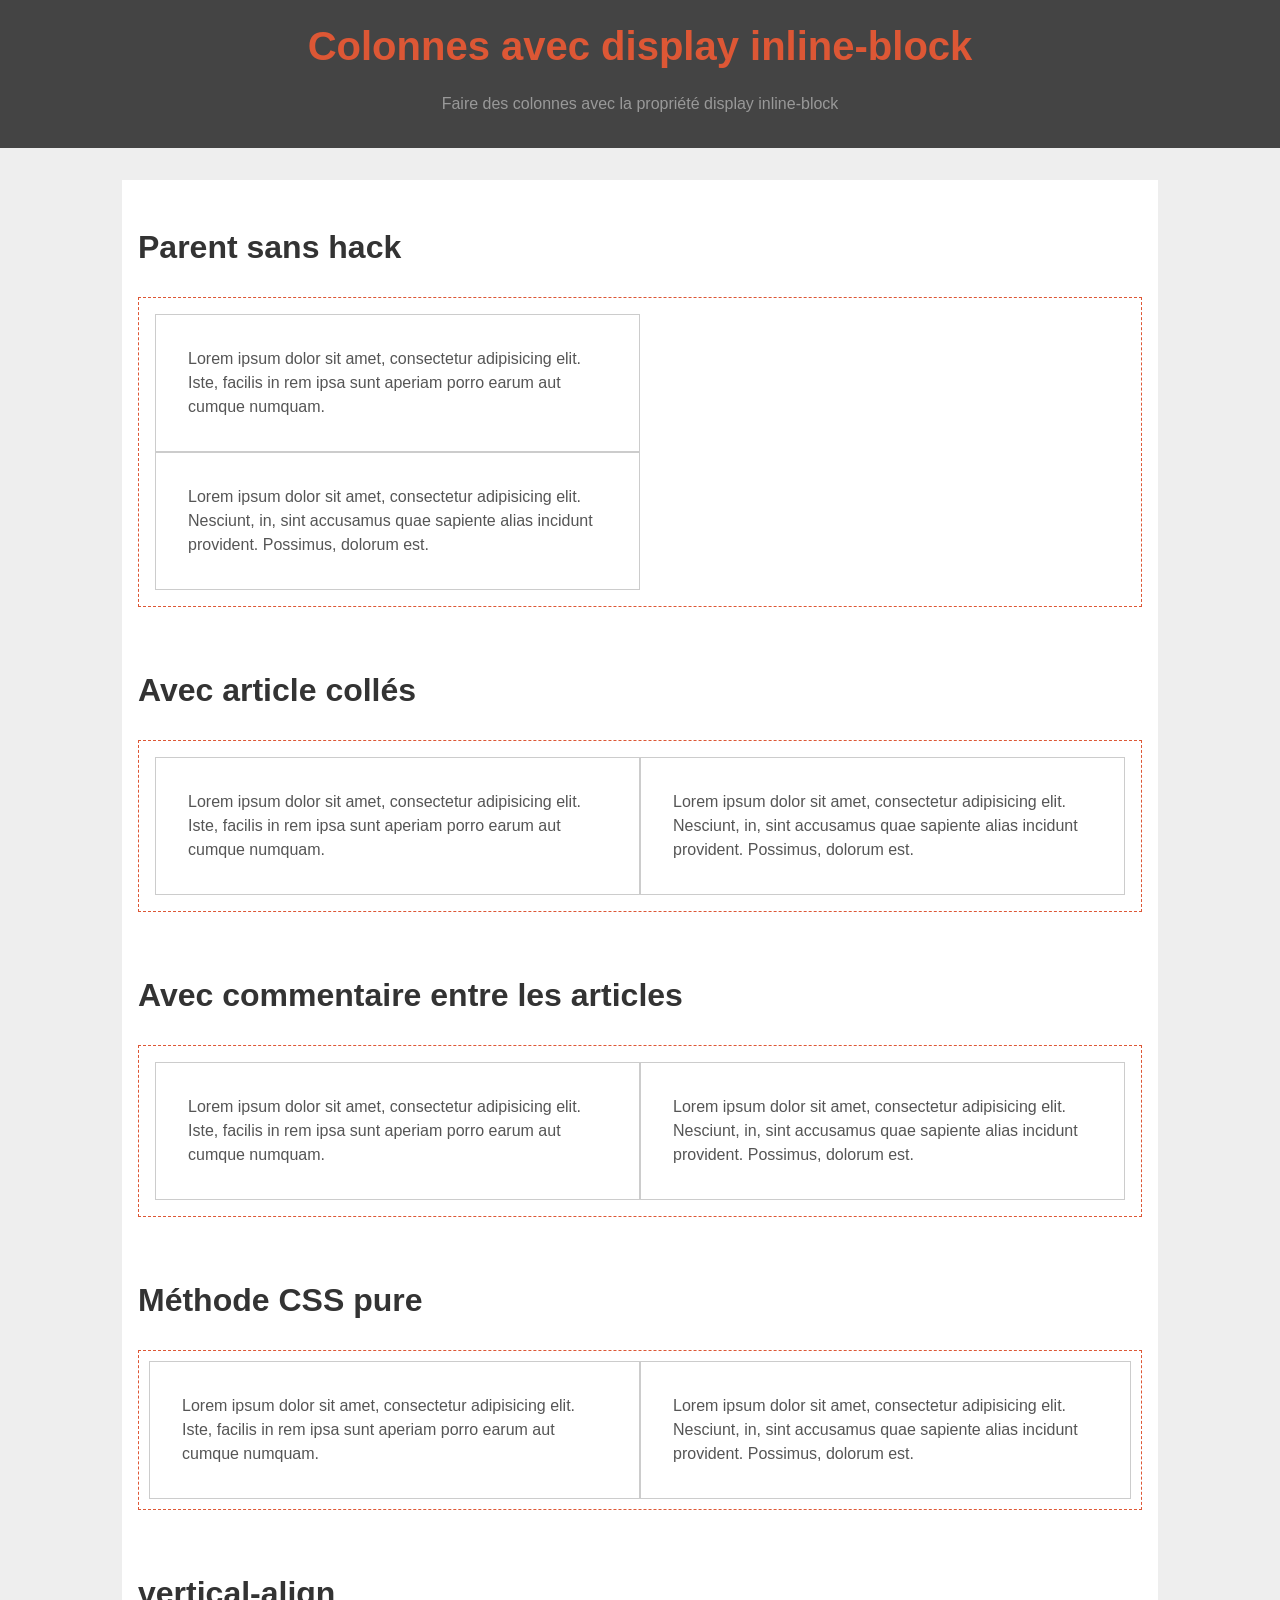
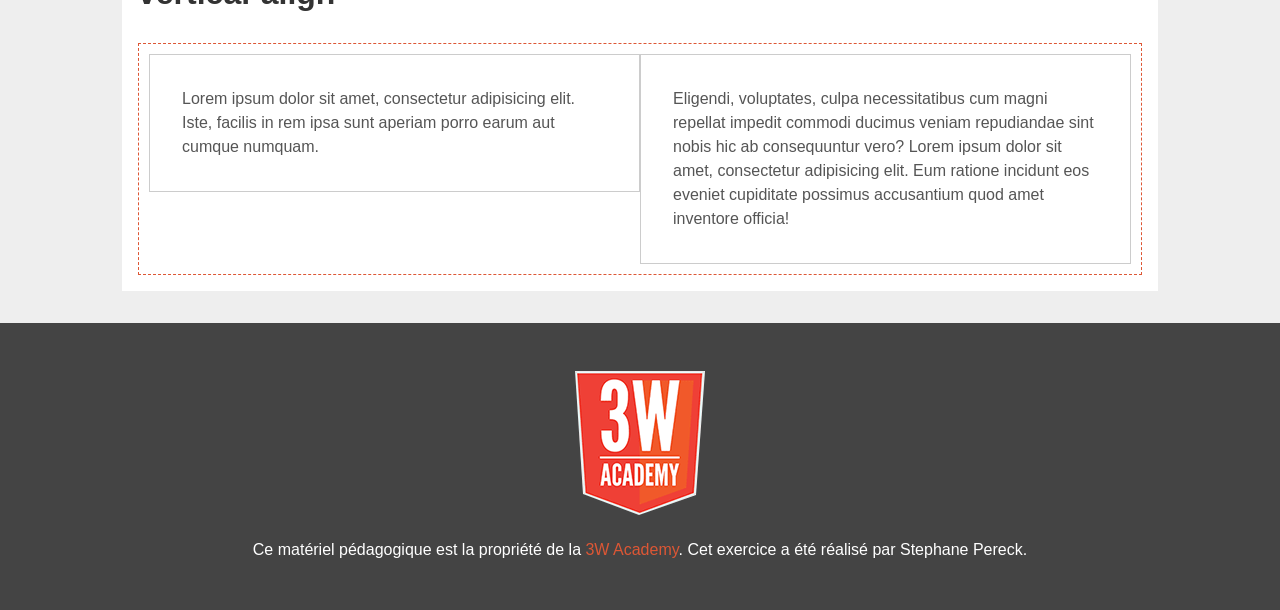
<file: Colonnes inline-block/correction/index.html>
<!doctype html>
<html lang="fr">
<head>
    <meta charset="UTF-8">
	<meta name="description" content="Faire des colonnes avec la propriété display inline-block">
    <title>Colonnes avec display inline-block</title>
    <link rel="stylesheet" href="css/common-v2.css" type="text/css" />
    <link rel="stylesheet" href="css/theme.css" type="text/css" />
</head>
<body>
    <header class="header">
        <h1>Colonnes avec display inline-block</h1>
        <p>Faire des colonnes avec la propriété display inline-block</p>
    </header>
    <main class="container">
        <section>
            <h2>Parent sans hack</h2>
            <div class="parent">
                <article class="card">
                    Lorem ipsum dolor sit amet, consectetur adipisicing elit.
                    Iste, facilis in rem ipsa sunt aperiam porro earum aut cumque numquam.
                </article>
                <article class="card">
                    Lorem ipsum dolor sit amet, consectetur adipisicing elit.
                    Nesciunt, in, sint accusamus quae sapiente alias incidunt provident.
                    Possimus, dolorum est.
                </article>
            </div>
        </section>
        <section>
            <h2>Avec article collés</h2>
            <div class="parent">
                <article class="card">
                    Lorem ipsum dolor sit amet, consectetur adipisicing elit.
                    Iste, facilis in rem ipsa sunt aperiam porro earum aut cumque numquam.
                </article><article class="card">
                    Lorem ipsum dolor sit amet, consectetur adipisicing elit.
                    Nesciunt, in, sint accusamus quae sapiente alias incidunt provident.
                    Possimus, dolorum est.
                </article>
            </div>
        </section>
        <section>
            <h2>Avec commentaire entre les articles</h2>
            <div class="parent">
                <article class="card">
                    Lorem ipsum dolor sit amet, consectetur adipisicing elit.
                    Iste, facilis in rem ipsa sunt aperiam porro earum aut cumque numquam.
                </article><!--
				--><article class="card">
                    Lorem ipsum dolor sit amet, consectetur adipisicing elit.
                    Nesciunt, in, sint accusamus quae sapiente alias incidunt provident.
                    Possimus, dolorum est.
                </article>
            </div>
        </section>
        <section>
            <h2>Méthode CSS pure</h2>
            <div class="parent hack-css">
                <article class="card">
                    Lorem ipsum dolor sit amet, consectetur adipisicing elit.
                    Iste, facilis in rem ipsa sunt aperiam porro earum aut cumque numquam.
                </article>
                <article class="card">
                    Lorem ipsum dolor sit amet, consectetur adipisicing elit.
                    Nesciunt, in, sint accusamus quae sapiente alias incidunt provident.
                    Possimus, dolorum est.
                </article>
            </div>
        </section>
        <section>
            <h2>vertical-align</h2>
            <div class="parent hack-css">
                <article class="card valign">
                    Lorem ipsum dolor sit amet, consectetur adipisicing elit.
                    Iste, facilis in rem ipsa sunt aperiam porro earum aut cumque numquam.
                </article>
                <article class="card valign">
                    Eligendi, voluptates, culpa necessitatibus cum magni repellat impedit
                    commodi ducimus veniam repudiandae sint nobis hic ab consequuntur vero?
                    Lorem ipsum dolor sit amet, consectetur adipisicing elit.
                    Eum ratione incidunt eos eveniet cupiditate possimus accusantium quod
                    amet inventore officia!
                </article>
            </div>
        </section>
    </main>
    <footer class="footer">
        <p>
            <a rel="license" href="https://3wa.fr/propriete-materiel-pedagogique/">
                <img alt="Propriété de la 3W Academy" src="images/logo-3wa.png">
            </a>
        </p>
		<p>Ce matériel pédagogique est la propriété de la 
		    <a rel="license" href="https://3wa.fr/propriete-materiel-pedagogique/">3W Academy</a>.
		    Cet exercice a été réalisé par Stephane Pereck.
		</p>
    </footer>
</body>
</html>
</file>
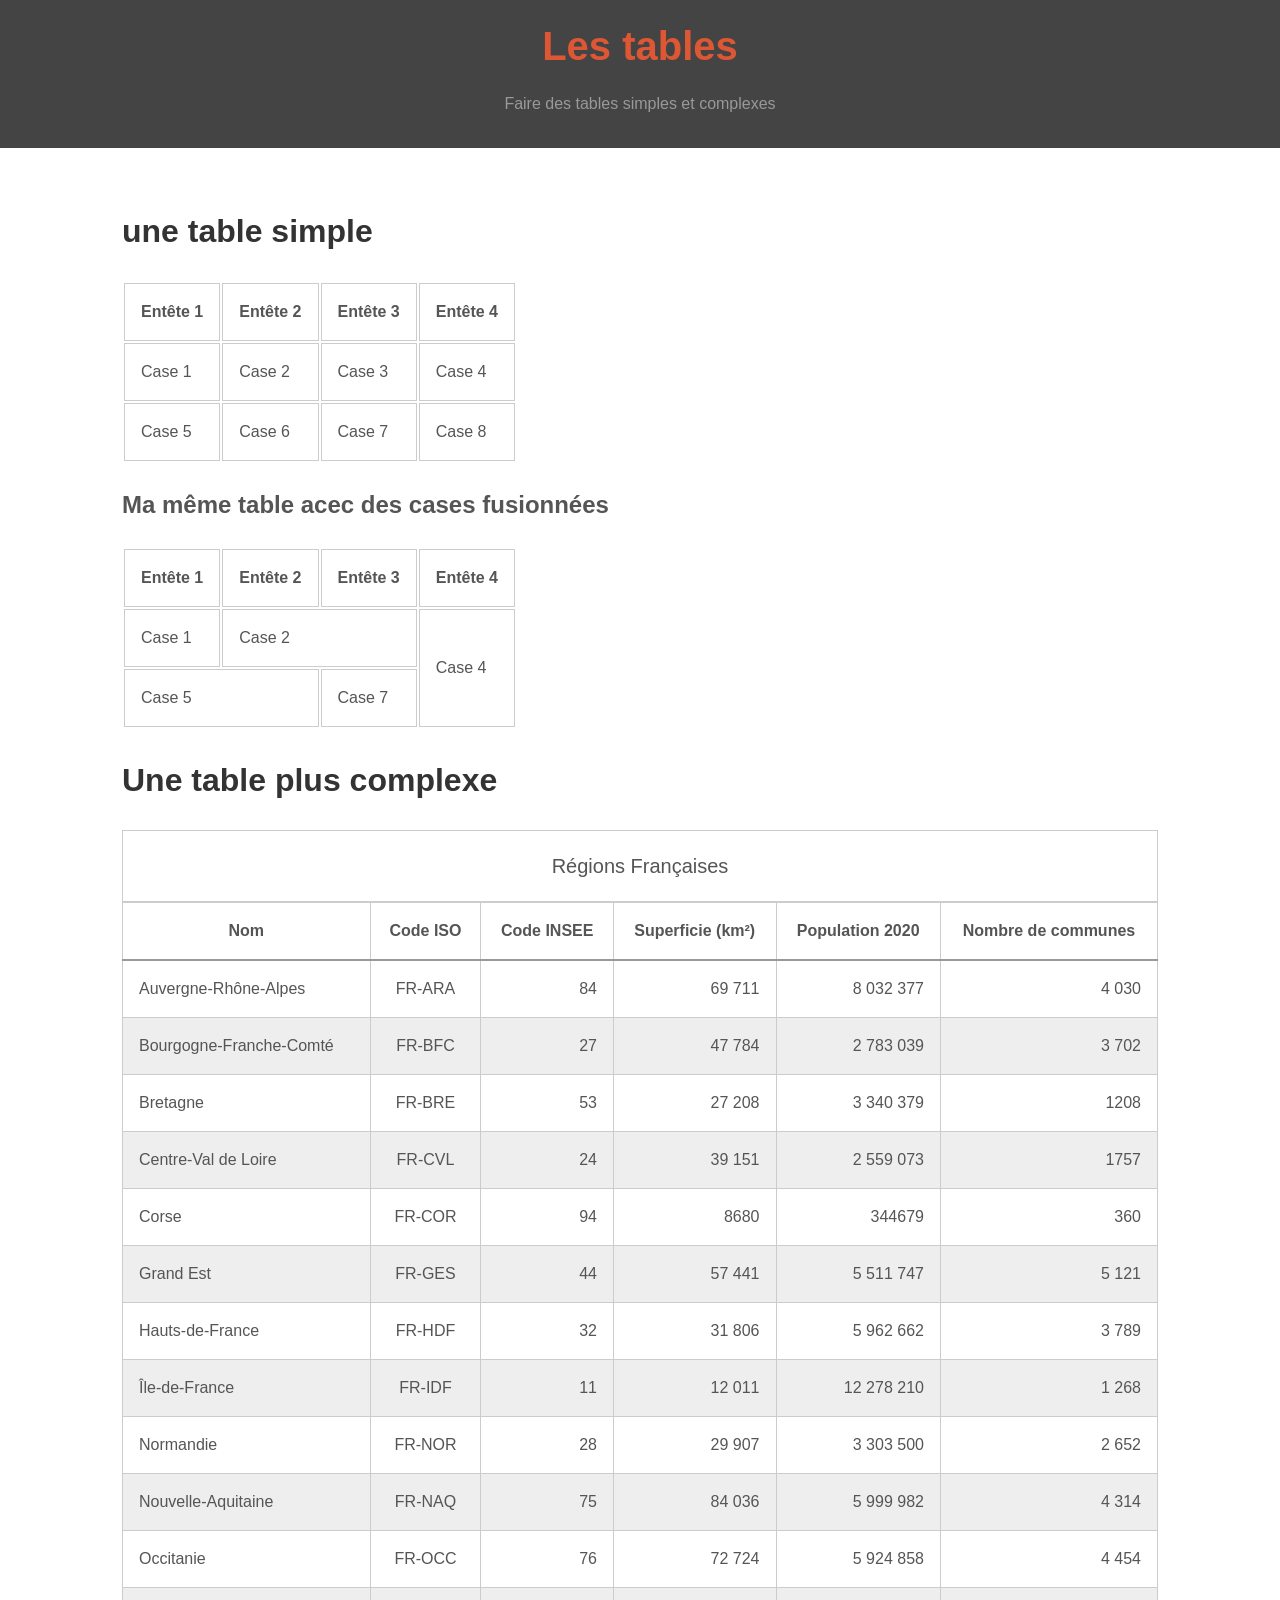
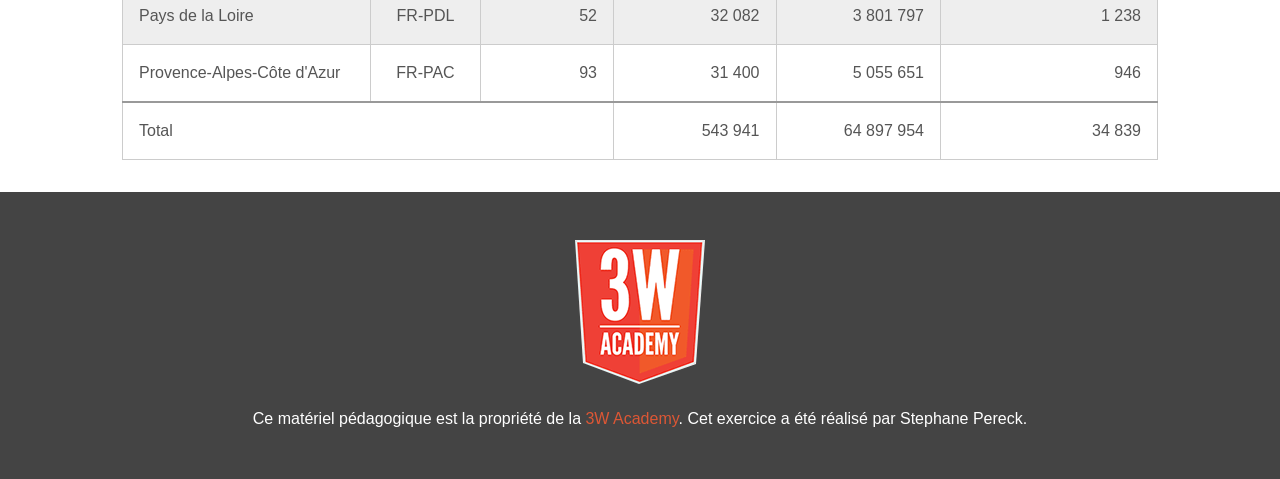
<file: Les tableaux/correction/index.html>
<!DOCTYPE html>
<html lang="fr">
  <head>
    <meta charset="UTF-8" />
    <meta name="description" content="Le template des démos du module 1" />
    <title>Template module 1</title>
    <link rel="stylesheet" href="css/common-v2.css" type="text/css" />
    <link rel="stylesheet" href="css/theme.css" type="text/css" />
  </head>
  <body>
    <header class="header">
      <h1>Les tables</h1>
      <p>Faire des tables simples et complexes</p>
    </header>
    <main class="container">
      <h2>une table simple</h2>

      <table>
        <tr>
          <th>Entête 1</th>
          <th>Entête 2</th>
          <th>Entête 3</th>
          <th>Entête 4</th>
        </tr>
        <tr>
          <td>Case 1</td>
          <td>Case 2</td>
          <td>Case 3</td>
          <td>Case 4</td>
        </tr>
        <tr>
          <td>Case 5</td>
          <td>Case 6</td>
          <td>Case 7</td>
          <td>Case 8</td>
        </tr>
      </table>

      <h3>Ma même table acec des cases fusionnées</h3>

      <table>
        <tr>
          <th>Entête 1</th>
          <th>Entête 2</th>
          <th>Entête 3</th>
          <th>Entête 4</th>
        </tr>
        <tr>
          <td>Case 1</td>
          <td colspan="2">Case 2</td>
          <td rowspan="2">Case 4</td>
        </tr>
        <tr>
          <td colspan="2">Case 5</td>
          <td>Case 7</td>
        </tr>
      </table>

      <h2>Une table plus complexe</h2>

      <table class="tableau-regions">
        <thead>
          <caption>
            Régions Françaises
          </caption>
          <tr>
            <th>Nom</th>
            <th>Code ISO</th>
            <th>Code INSEE</th>
            <th>Superficie (km²)</th>
            <th>Population 2020</th>
            <th>Nombre de communes</th>
          </tr>
        </thead>
        <tbody>
          <tr>
            <td>Auvergne-Rhône-Alpes</td>
            <td>FR-ARA</td>
            <td>84</td>
            <td>69 711</td>
            <td>8 032 377</td>
            <td>4 030</td>
          </tr>
          <tr>
            <td>Bourgogne-Franche-Comté</td>
            <td>FR-BFC</td>
            <td>27</td>
            <td>47 784</td>
            <td>2 783 039</td>
            <td>3 702</td>
          </tr>
          <tr>
            <td>Bretagne</td>
            <td>FR-BRE</td>
            <td>53</td>
            <td>27 208</td>
            <td>3 340 379</td>
            <td>1208</td>
          </tr>
          <tr>
            <td>Centre-Val de Loire</td>
            <td>FR-CVL</td>
            <td>24</td>
            <td>39 151</td>
            <td>2 559 073</td>
            <td>1757</td>
          </tr>
          <tr>
            <td>Corse</td>
            <td>FR-COR</td>
            <td>94</td>
            <td>8680</td>
            <td>344679</td>
            <td>360</td>
          </tr>
          <tr>
            <td>Grand Est</td>
            <td>FR-GES</td>
            <td>44</td>
            <td>57 441</td>
            <td>5 511 747</td>
            <td>5 121</td>
          </tr>
          <tr>
            <td>Hauts-de-France</td>
            <td>FR-HDF</td>
            <td>32</td>
            <td>31 806</td>
            <td>5 962 662</td>
            <td>3 789</td>
          </tr>
          <tr>
            <td>Île-de-France</td>
            <td>FR-IDF</td>
            <td>11</td>
            <td>12 011</td>
            <td>12 278 210</td>
            <td>1 268</td>
          </tr>
          <tr>
            <td>Normandie</td>
            <td>FR-NOR</td>
            <td>28</td>
            <td>29 907</td>
            <td>3 303 500</td>
            <td>2 652</td>
          </tr>
          <tr>
            <td>Nouvelle-Aquitaine</td>
            <td>FR-NAQ</td>
            <td>75</td>
            <td>84 036</td>
            <td>5 999 982</td>
            <td>4 314</td>
          </tr>
          <tr>
            <td>Occitanie</td>
            <td>FR-OCC</td>
            <td>76</td>
            <td>72 724</td>
            <td>5 924 858</td>
            <td>4 454</td>
          </tr>
          <tr>
            <td>Pays de la Loire</td>
            <td>FR-PDL</td>
            <td>52</td>
            <td>32 082</td>
            <td>3 801 797</td>
            <td>1 238</td>
          </tr>
          <tr>
            <td>Provence-Alpes-Côte d'Azur</td>
            <td>FR-PAC</td>
            <td>93</td>
            <td>31 400</td>
            <td>5 055 651</td>
            <td>946</td>
          </tr>
        </tbody>
        <tfoot>
          <tr>
            <td colspan="3">Total</td>
            <td>543 941</td>
            <td>64 897 954</td>
            <td>34 839</td>
          </tr>
        </tfoot>
      </table>
    </main>

    <footer class="footer">
      <p>
        <a rel="license" href="https://3wa.fr/propriete-materiel-pedagogique/"
          ><img alt="Propriété de la 3W Academy" src="images/logo-3wa.png"
        /></a>
      </p>
      <p>
        Ce matériel pédagogique est la propriété de la
        <a rel="license" href="https://3wa.fr/propriete-materiel-pedagogique/"
          >3W Academy</a
        >. Cet exercice a été réalisé par Stephane Pereck.
      </p>
    </footer>
  </body>
</html>
</file>
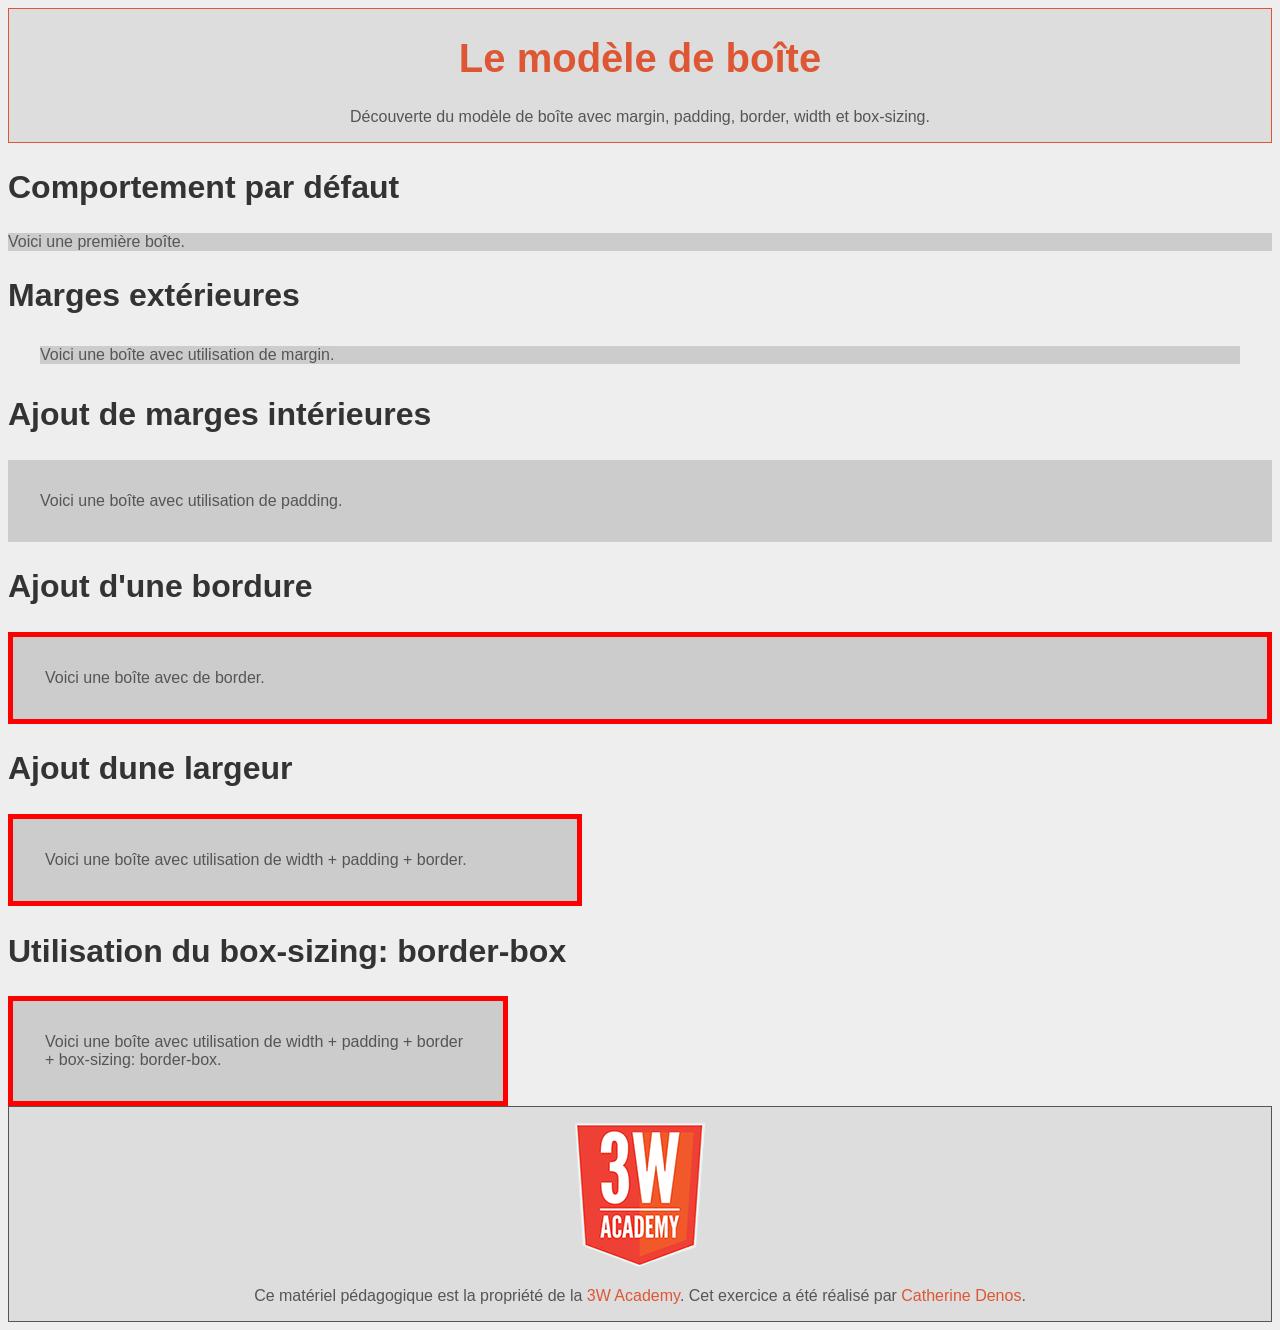
<file: Modele de boite/correction/index.html>
<!doctype html>
<html lang="en">
<head>
    <meta charset="UTF-8">
    <title>Le modèle de boîte</title>
    <meta name="description" content="Le modèle de boîte">
    <link rel="stylesheet" href="css/common-v1.css">
    <link rel="stylesheet" href="css/style.css">
</head>
<body>
    <header class="header">
    
        <h1>Le modèle de boîte</h1>
        <p>Découverte du modèle de boîte avec margin, padding, border, width et box-sizing.</p>
       
    </header>
    <main>
        
        <h2>Comportement par défaut</h2>
        
        <div class="box">Voici une première boîte.</div>
        
        <h2>Marges extérieures</h2>
        
        <div class="box1">Voici une boîte avec utilisation de margin.</div>
        
        <h2>Ajout de marges intérieures</h2>
        
        <div class="box2">Voici une boîte avec utilisation de padding.</div>
        
        <h2>Ajout d'une bordure</h2>
        
        <div class="box3">Voici une boîte avec de border.</div>
        
        <h2>Ajout dune largeur</h2>
        
        <div class="box4">Voici une boîte avec utilisation de width + padding + 
        border.</div>
        
        <h2>Utilisation du box-sizing: border-box</h2>
        
        <div class="box5">Voici une boîte avec utilisation de width + padding + 
        border + box-sizing: border-box.</div>
        
    </main>
    <footer class="footer">
		<p><a href="https://3wa.fr/propriete-materiel-pedagogique/"><img alt="Propriété de la 3W Academy" src="images/logo-3wa.png"></a></p>
		<p>Ce matériel pédagogique est la propriété de la <a href="https://3wa.fr/propriete-materiel-pedagogique" target="_blank">3W Academy</a>. Cet exercice a été réalisé par <a href="https://www.cath2nos.com" target="_blank">Catherine Denos</a>.</p>
    </footer>
</body>
</html>
</file>
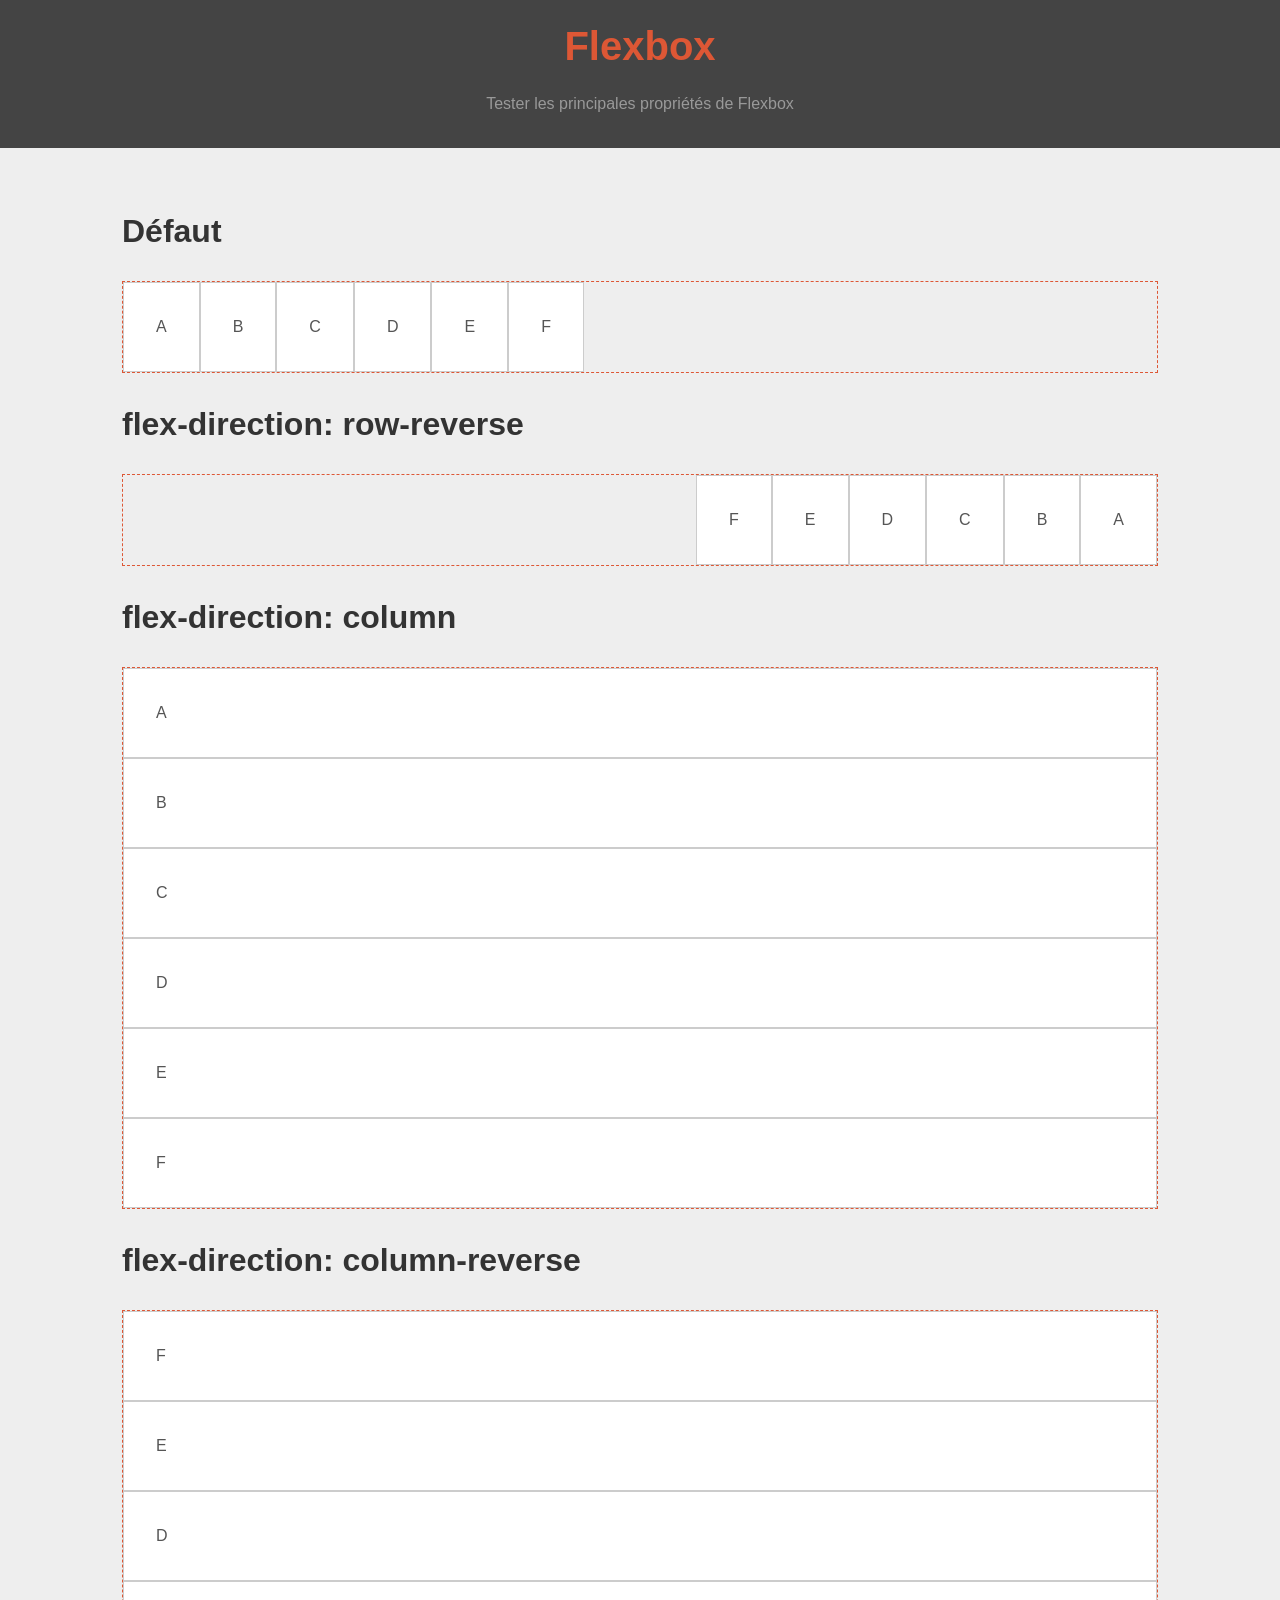
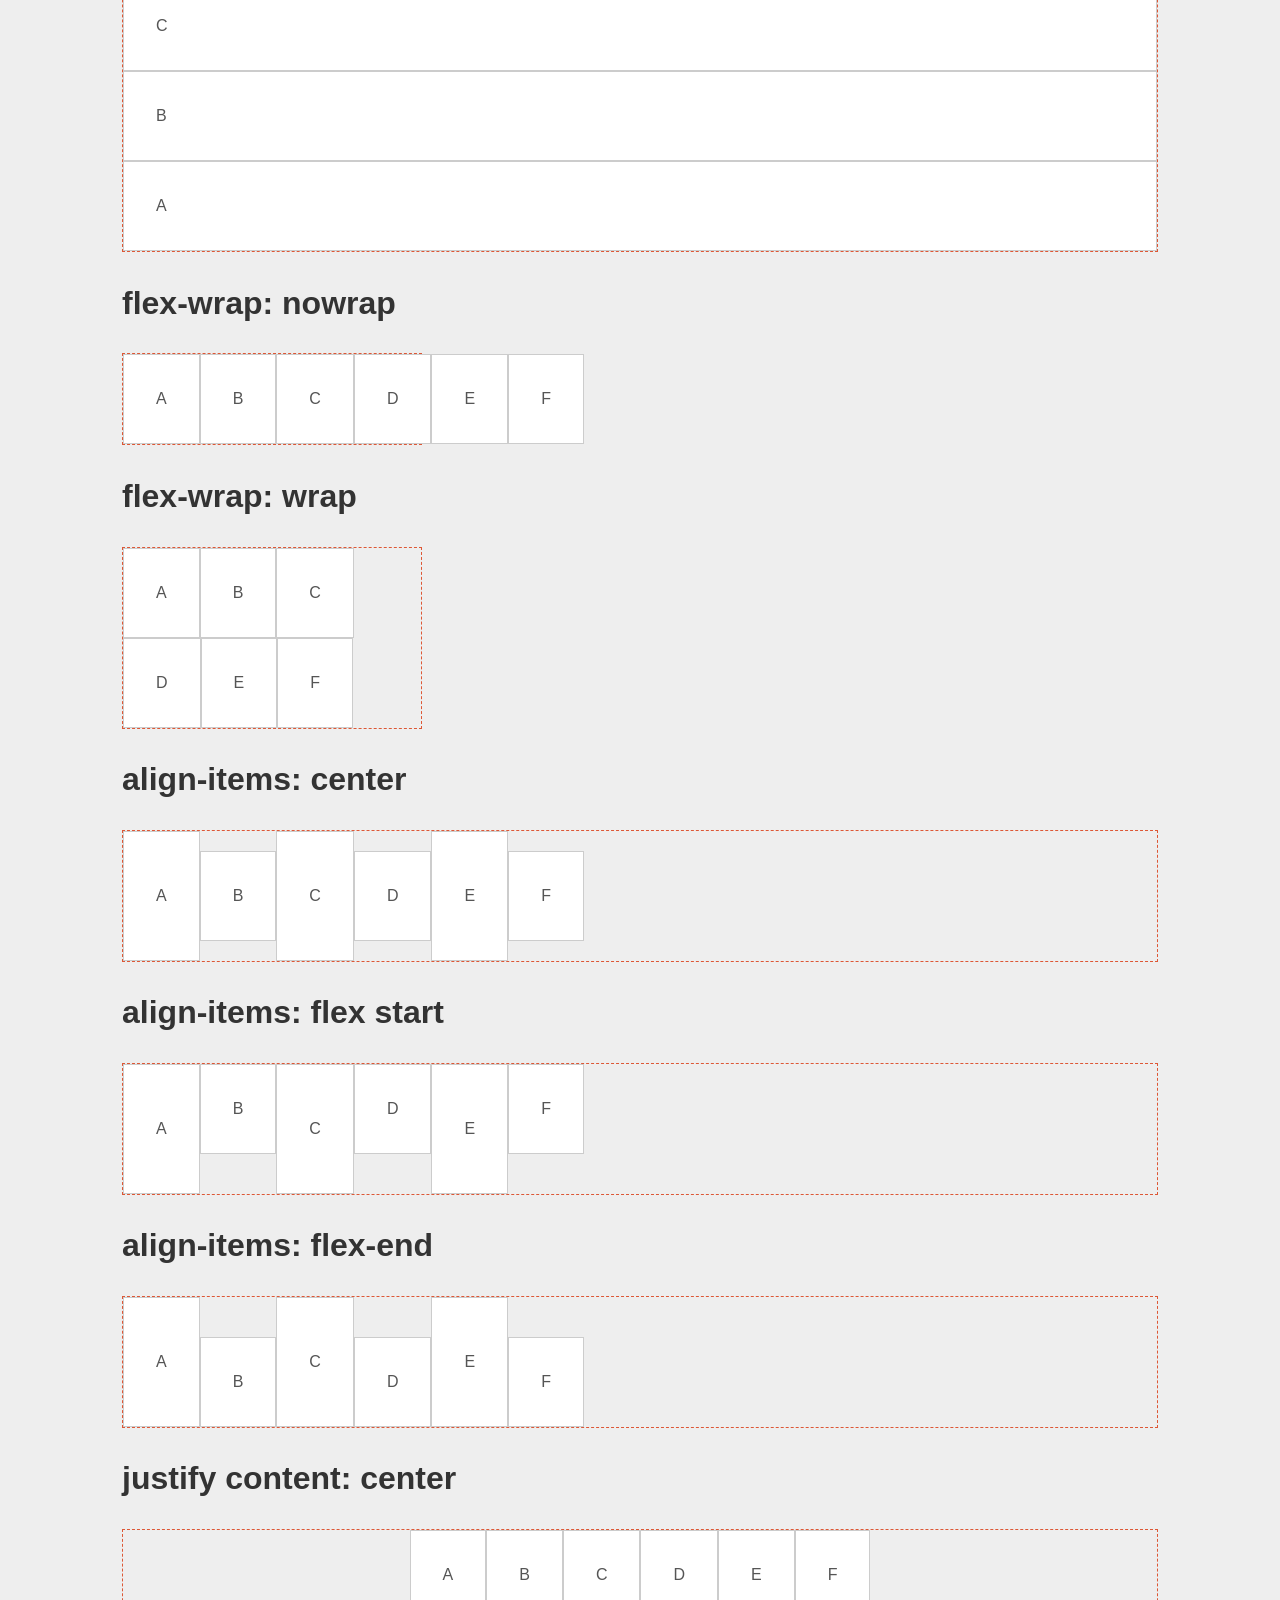
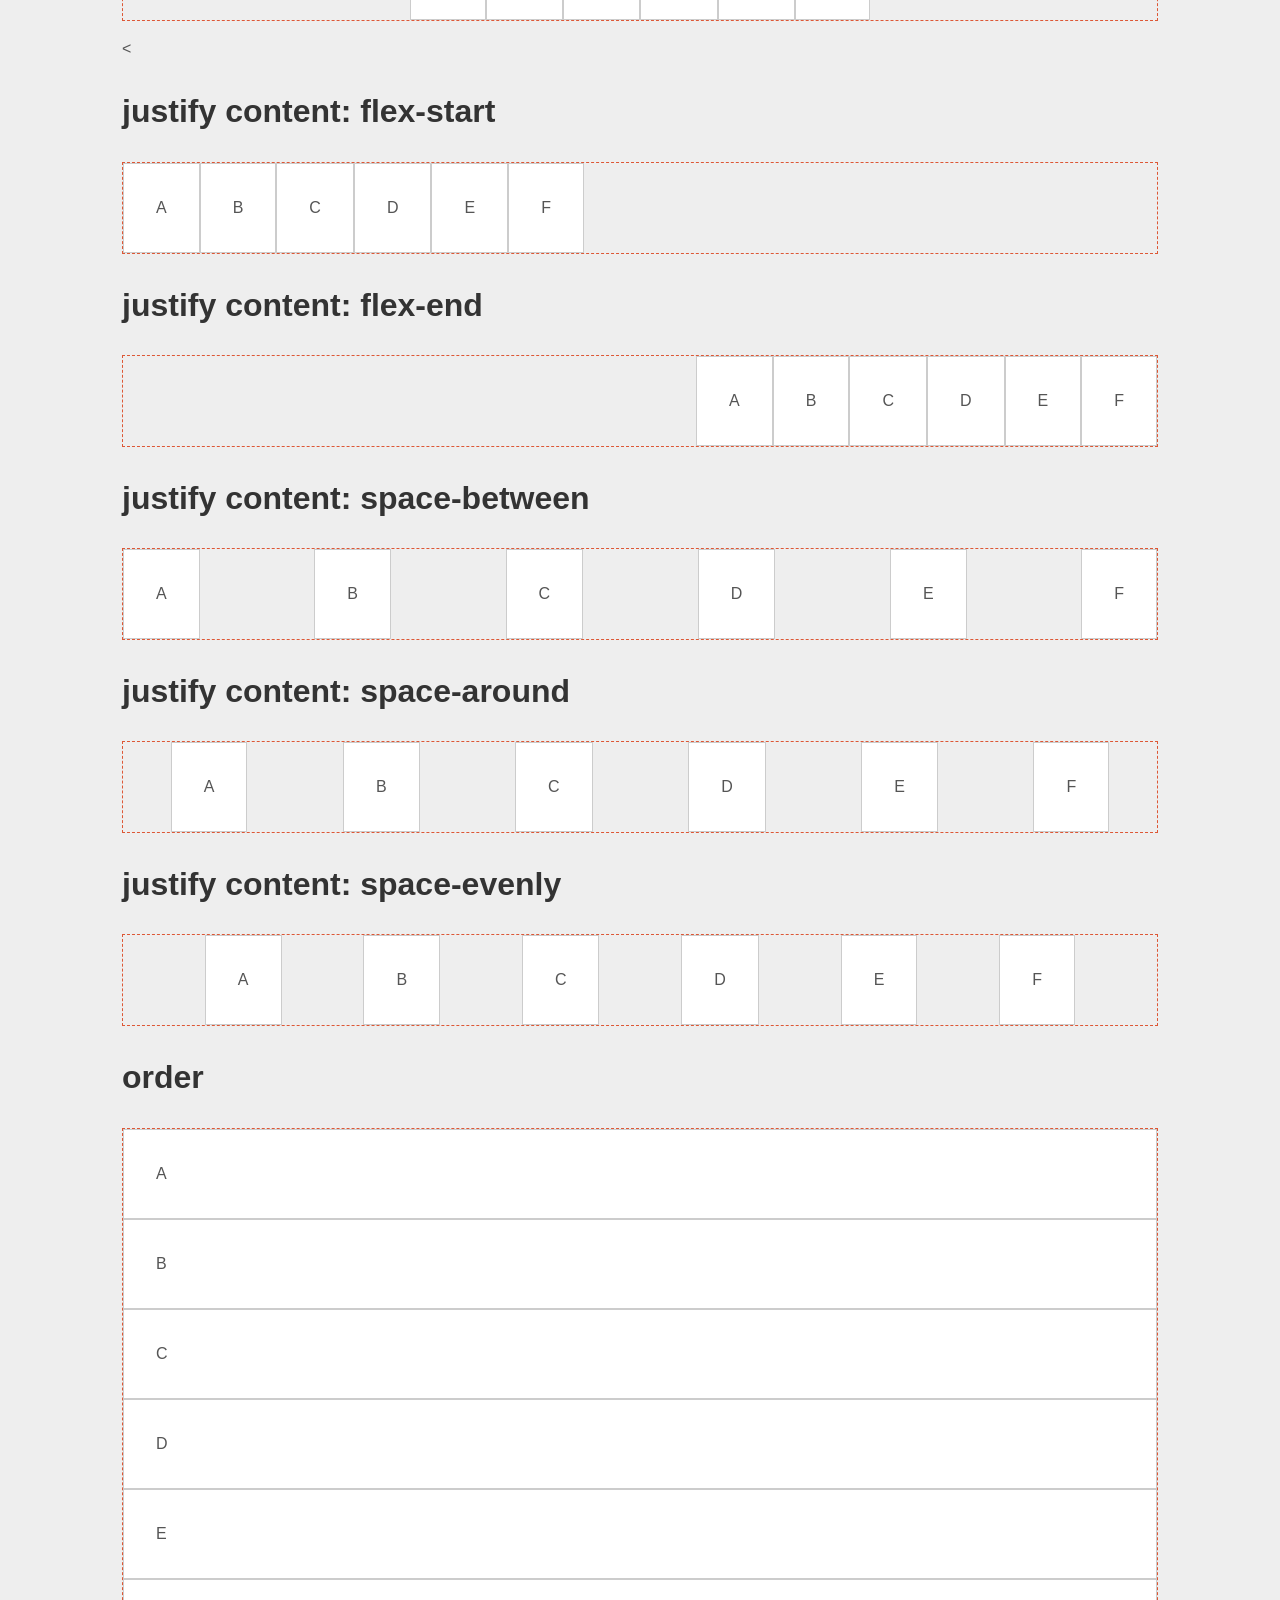
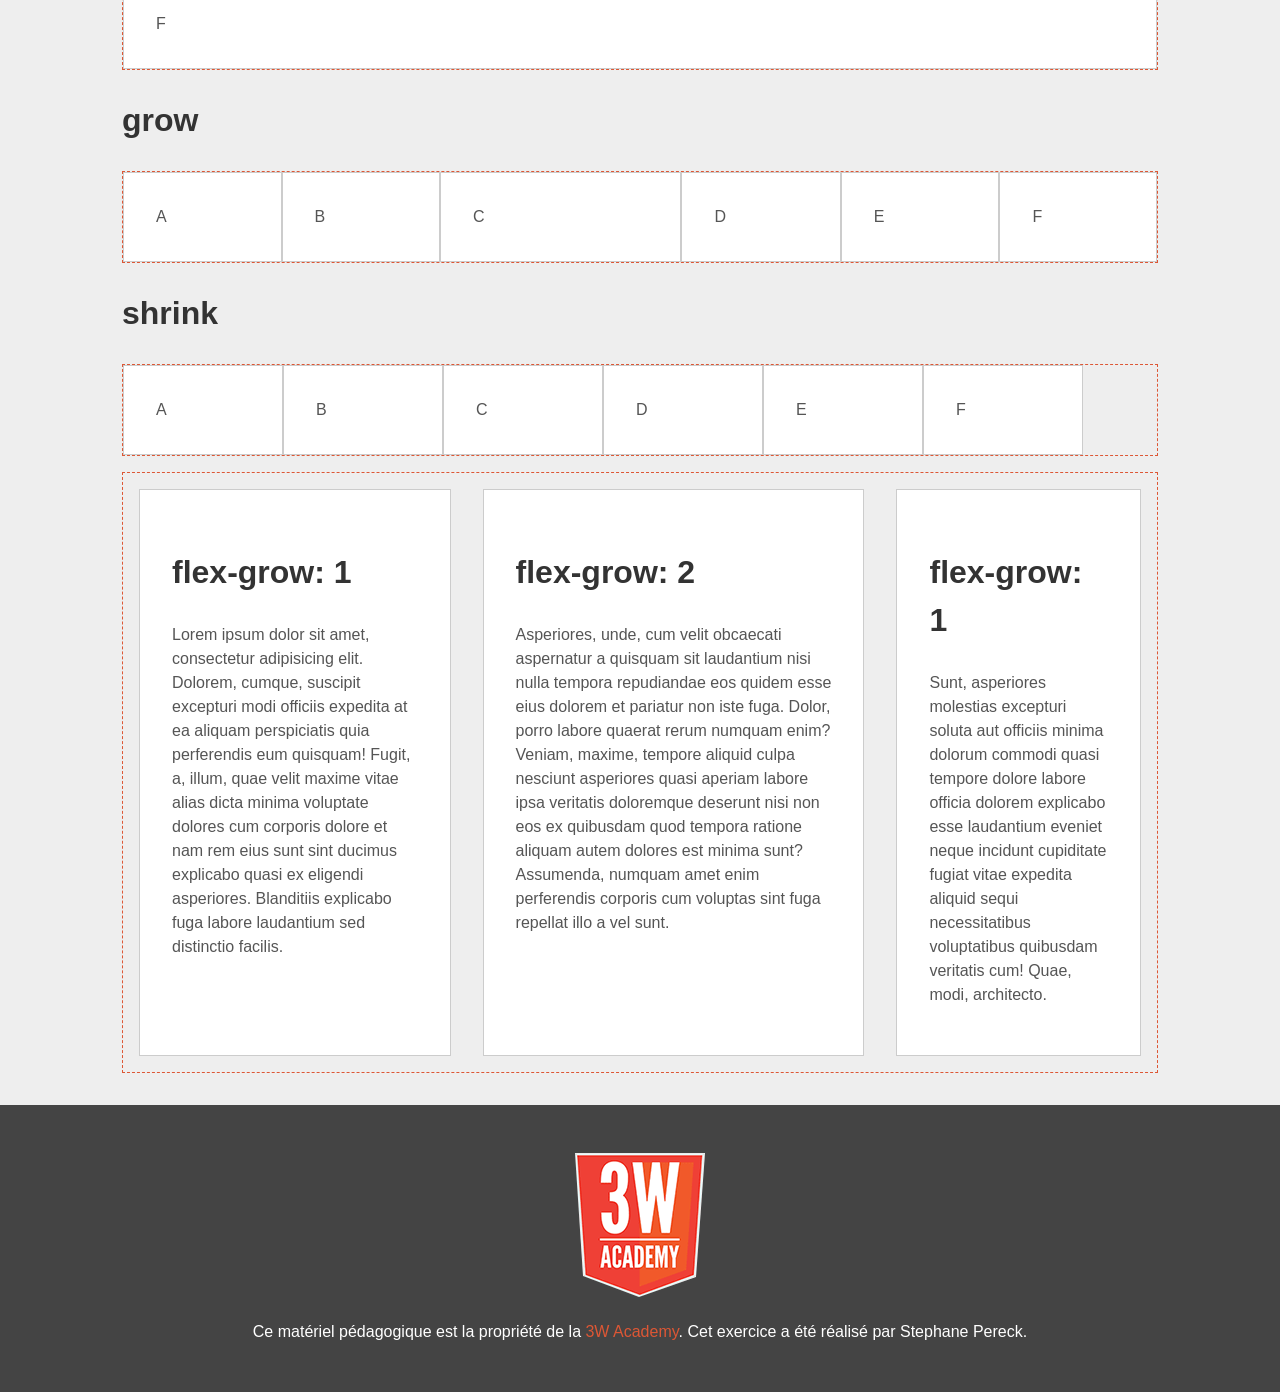
<file: Flex/Flex/correction/index.html>
<!doctype html>
<html lang="fr">
<head>
    <meta charset="UTF-8">
	<meta name="description" content="Tester les principales propriétés de Flexbox">
    <title>Flexbox</title>
    <link rel="stylesheet" href="css/common-v2.css" type="text/css" />
    <link rel="stylesheet" href="css/theme.css" type="text/css" />
</head>
<body>
    <header class="header">
        <h1>Flexbox</h1>
        <p>Tester les principales propriétés de Flexbox</p>
    </header>
    <main class="container">
        <h2>Défaut</h2>
        <ul class="cards parent test-default">
            <li>A</li>
            <li>B</li>
            <li>C</li>
            <li>D</li>
            <li>E</li>
            <li>F</li>
        </ul>
        <h2>flex-direction: row-reverse</h2>
        <ul class="cards parent test-direction-row-reverse">
            <li>A</li>
            <li>B</li>
            <li>C</li>
            <li>D</li>
            <li>E</li>
            <li>F</li>
        </ul>
        <h2>flex-direction: column</h2>
        <ul class="cards parent test-direction-column">
            <li>A</li>
            <li>B</li>
            <li>C</li>
            <li>D</li>
            <li>E</li>
            <li>F</li>
        </ul>
        <h2>flex-direction: column-reverse</h2>
        <ul class="cards parent test-direction-column-reverse">
            <li>A</li>
            <li>B</li>
            <li>C</li>
            <li>D</li>
            <li>E</li>
            <li>F</li>
        </ul>
        <h2>flex-wrap: nowrap</h2>
        <ul class="cards parent test-nowrap">
            <li>A</li>
            <li>B</li>
            <li>C</li>
            <li>D</li>
            <li>E</li>
            <li>F</li>
        </ul>
        <h2>flex-wrap: wrap</h2>
        <ul class="cards parent test-wrap">
            <li>A</li>
            <li>B</li>
            <li>C</li>
            <li>D</li>
            <li>E</li>
            <li>F</li>
        </ul>
        <h2>align-items: center</h2>
        <ul class="cards parent test-align-items-center">
            <li>A</li>
            <li>B</li>
            <li>C</li>
            <li>D</li>
            <li>E</li>
            <li>F</li>
        </ul>
        <h2>align-items: flex start</h2>
        <ul class="cards parent test-align-items-flex-start">
            <li>A</li>
            <li>B</li>
            <li>C</li>
            <li>D</li>
            <li>E</li>
            <li>F</li>
        </ul><h2>align-items: flex-end</h2>
        <ul class="cards parent test-align-items-flex-end">
            <li>A</li>
            <li>B</li>
            <li>C</li>
            <li>D</li>
            <li>E</li>
            <li>F</li>
        </ul><h2>justify content: center</h2>
        <ul class="cards parent test-justify-content-center">
            <li>A</li>
            <li>B</li>
            <li>C</li>
            <li>D</li>
            <li>E</li>
            <li>F</li>
        </ul><
        <h2>justify content: flex-start</h2>
        <ul class="cards parent test-justify-content-flex-start">
            <li>A</li>
            <li>B</li>
            <li>C</li>
            <li>D</li>
            <li>E</li>
            <li>F</li>
        </ul>
        <h2>justify content: flex-end</h2>
        <ul class="cards parent test-justify-content-flex-end">
            <li>A</li>
            <li>B</li>
            <li>C</li>
            <li>D</li>
            <li>E</li>
            <li>F</li>
        </ul>
        <h2>justify content: space-between</h2>
        <ul class="cards parent test-justify-content-space-between">
            <li>A</li>
            <li>B</li>
            <li>C</li>
            <li>D</li>
            <li>E</li>
            <li>F</li>
        </ul>
        <h2>justify content: space-around</h2>
        <ul class="cards parent test-justify-content-space-around">
            <li>A</li>
            <li>B</li>
            <li>C</li>
            <li>D</li>
            <li>E</li>
            <li>F</li>
        </ul>
        <h2>justify content: space-evenly</h2>
        <ul class="cards parent test-justify-content-space-evenly">
            <li>A</li>
            <li>B</li>
            <li>C</li>
            <li>D</li>
            <li>E</li>
            <li>F</li>
        </ul>
        <h2>order</h2>
        <ul class="cards parent test-order">
            <li>A</li>
            <li>B</li>
            <li>C</li>
            <li>D</li>
            <li>E</li>
            <li>F</li>
        </ul><h2>grow</h2>
        <ul class="cards parent test-grow">
            <li>A</li>
            <li>B</li>
            <li>C</li>
            <li>D</li>
            <li>E</li>
            <li>F</li>
        </ul><h2>shrink</h2>
        <ul class="cards parent test-shrink">
            <li>A</li>
            <li>B</li>
            <li>C</li>
            <li>D</li>
            <li>E</li>
            <li>F</li>
        </ul>
        
        <section class="cards parent gutter test-grow">
			<article >
				<h2>flex-grow: 1</h2>
				<p>Lorem ipsum dolor sit amet, consectetur adipisicing elit. Dolorem, cumque, suscipit excepturi modi officiis expedita at ea aliquam perspiciatis quia perferendis eum quisquam! Fugit, a, illum, quae velit maxime vitae alias dicta minima voluptate dolores
					cum corporis dolore et nam rem eius sunt sint ducimus explicabo quasi ex eligendi asperiores. Blanditiis explicabo fuga labore laudantium sed distinctio facilis.</p>
			</article>
			<article class="x2">
				<h2>flex-grow: 2</h2>
				<p>Asperiores, unde, cum velit obcaecati aspernatur a quisquam sit laudantium nisi nulla tempora repudiandae eos quidem esse eius dolorem et pariatur non iste fuga. Dolor, porro labore quaerat rerum numquam enim? Veniam, maxime, tempore aliquid culpa
					nesciunt asperiores quasi aperiam labore ipsa veritatis doloremque deserunt nisi non eos ex quibusdam quod tempora ratione aliquam autem dolores est minima sunt? Assumenda, numquam amet enim perferendis corporis cum voluptas sint fuga repellat illo
					a vel sunt.</p>
			</article>
			<article>
				<h2>flex-grow: 1</h2>
				<p>Sunt, asperiores molestias excepturi soluta aut officiis minima dolorum commodi quasi tempore dolore labore officia dolorem explicabo esse laudantium eveniet neque incidunt cupiditate fugiat vitae expedita aliquid sequi necessitatibus voluptatibus
					quibusdam veritatis cum! Quae, modi, architecto.</p>
			</article>
        </section>
        
    </main>
    <footer class="footer">
        <p><a rel="license" href="https://3wa.fr/propriete-materiel-pedagogique/"><img alt="Propriété de la 3W Academy" src="images/logo-3wa.png"></a></p>
		<p>Ce matériel pédagogique est la propriété de la <a rel="license" href="https://3wa.fr/propriete-materiel-pedagogique/">3W Academy</a>. Cet exercice a été réalisé par Stephane Pereck.</p>
    </footer>
</body>
</html>
</file>
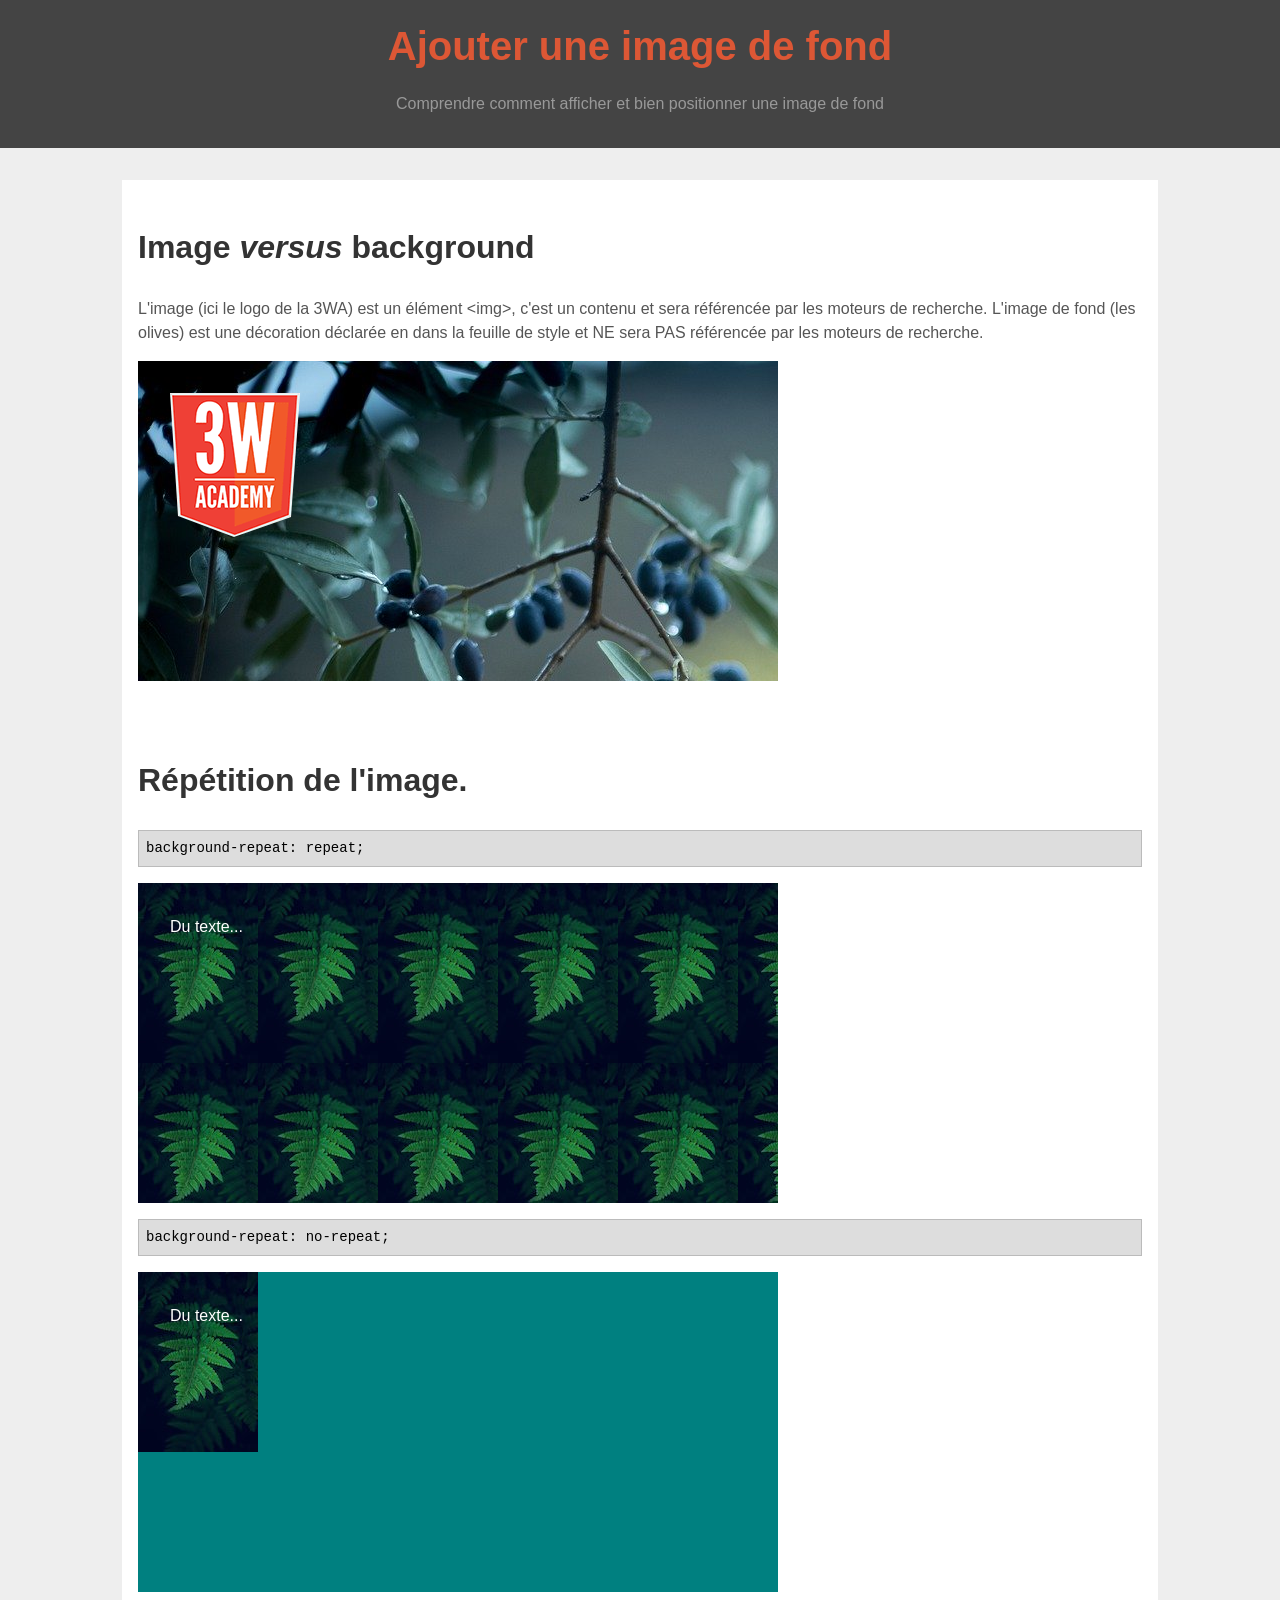
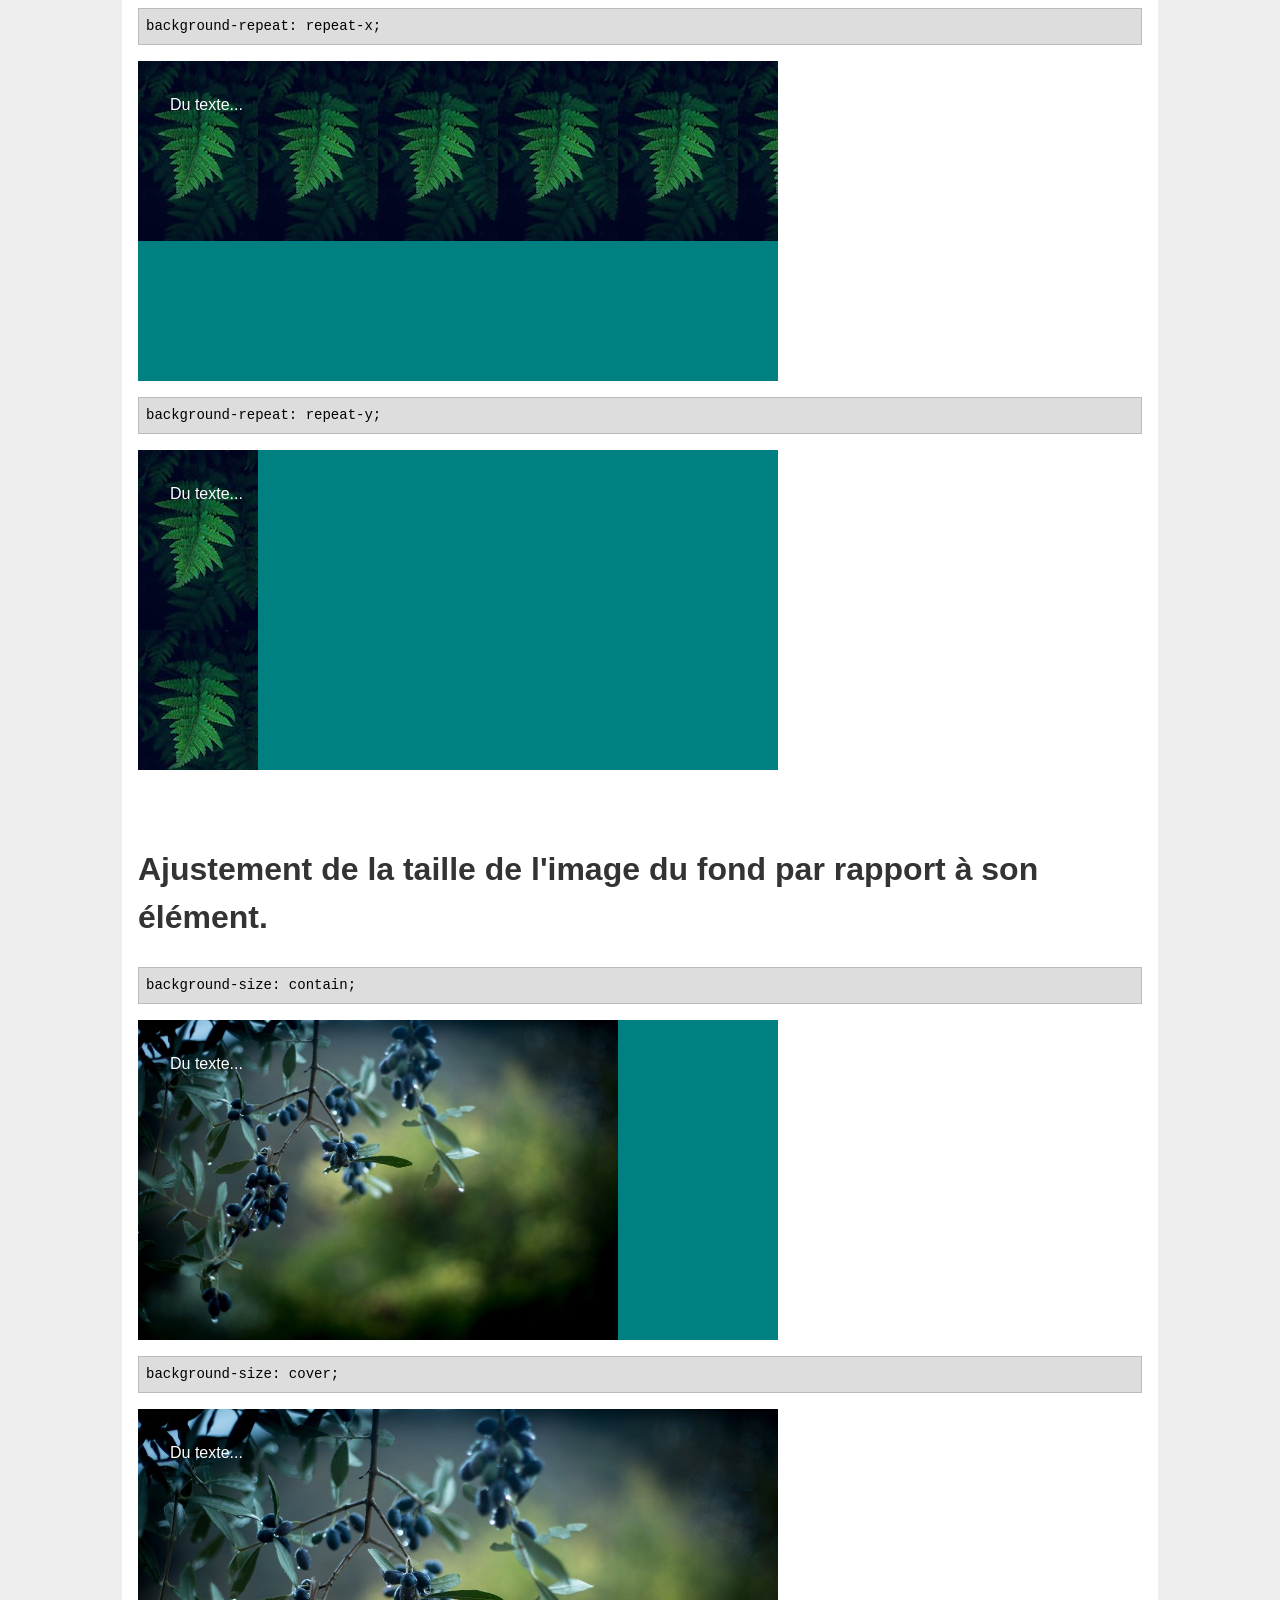
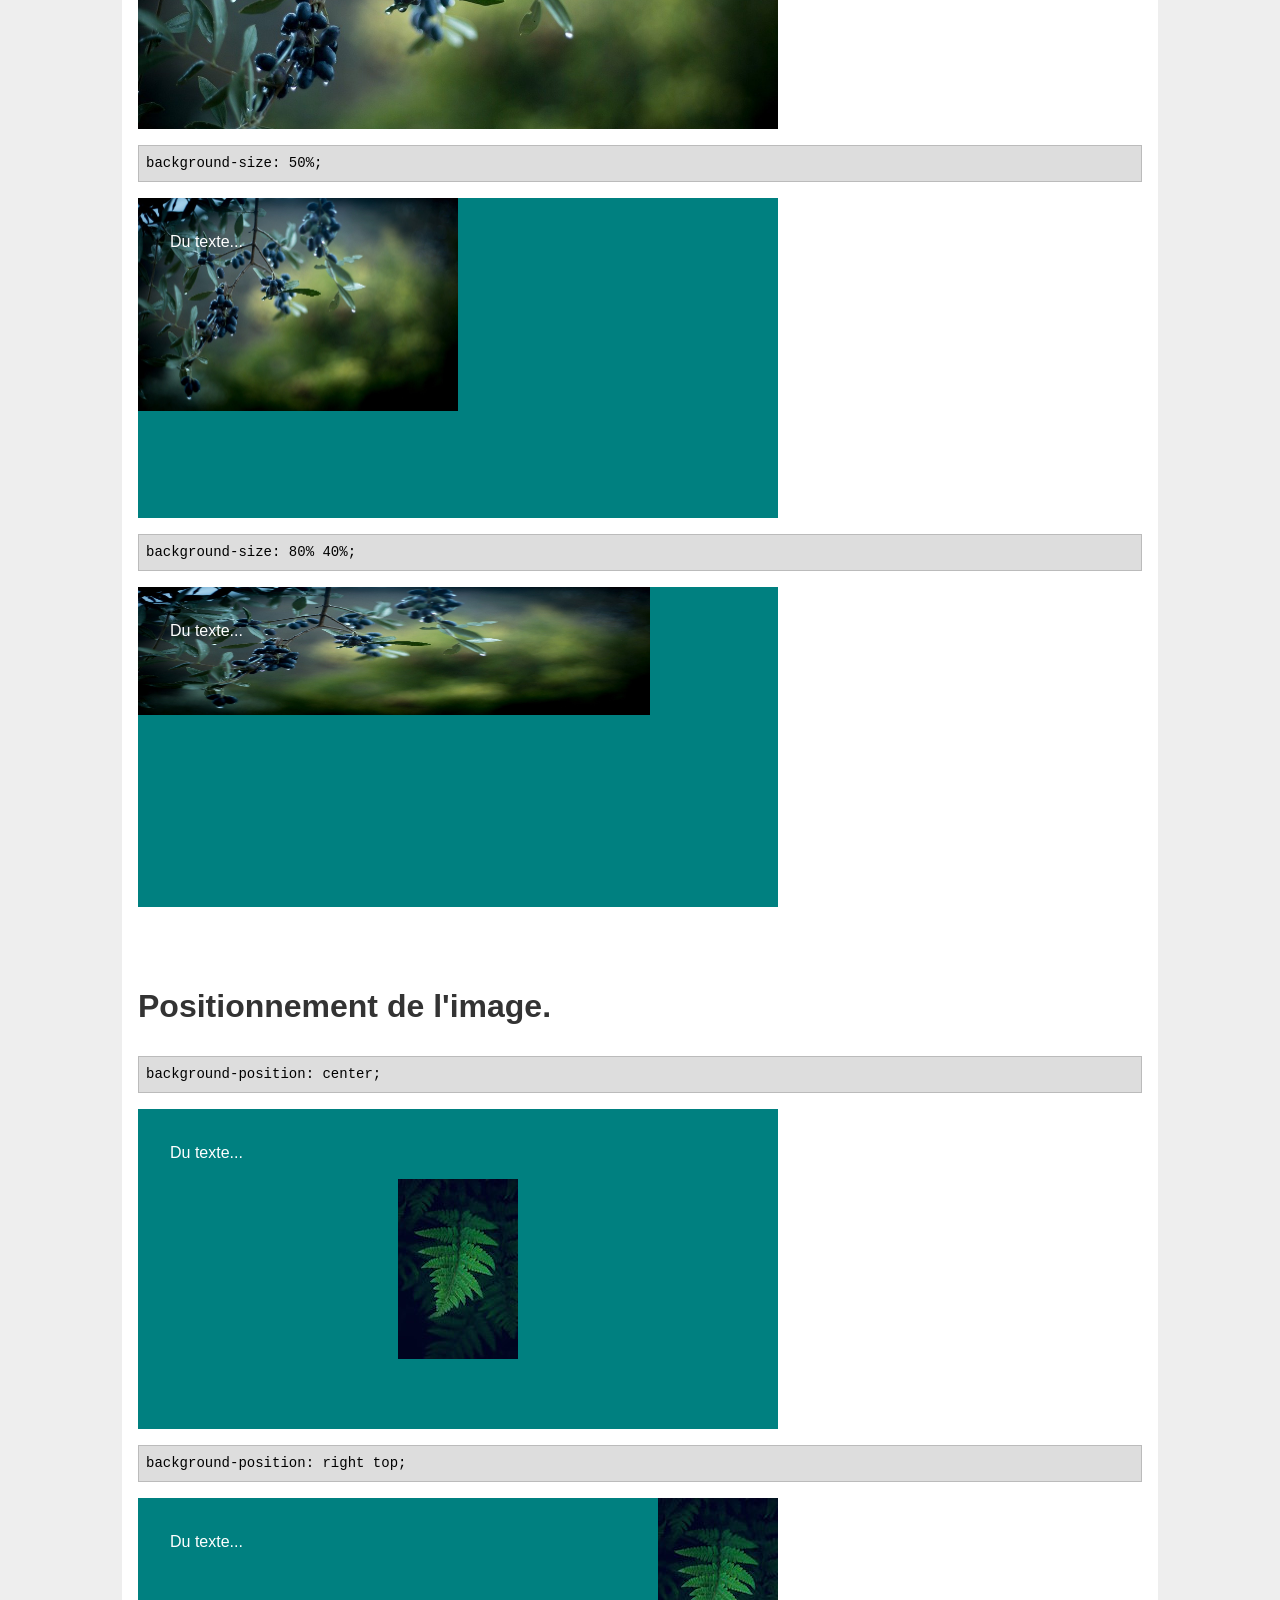
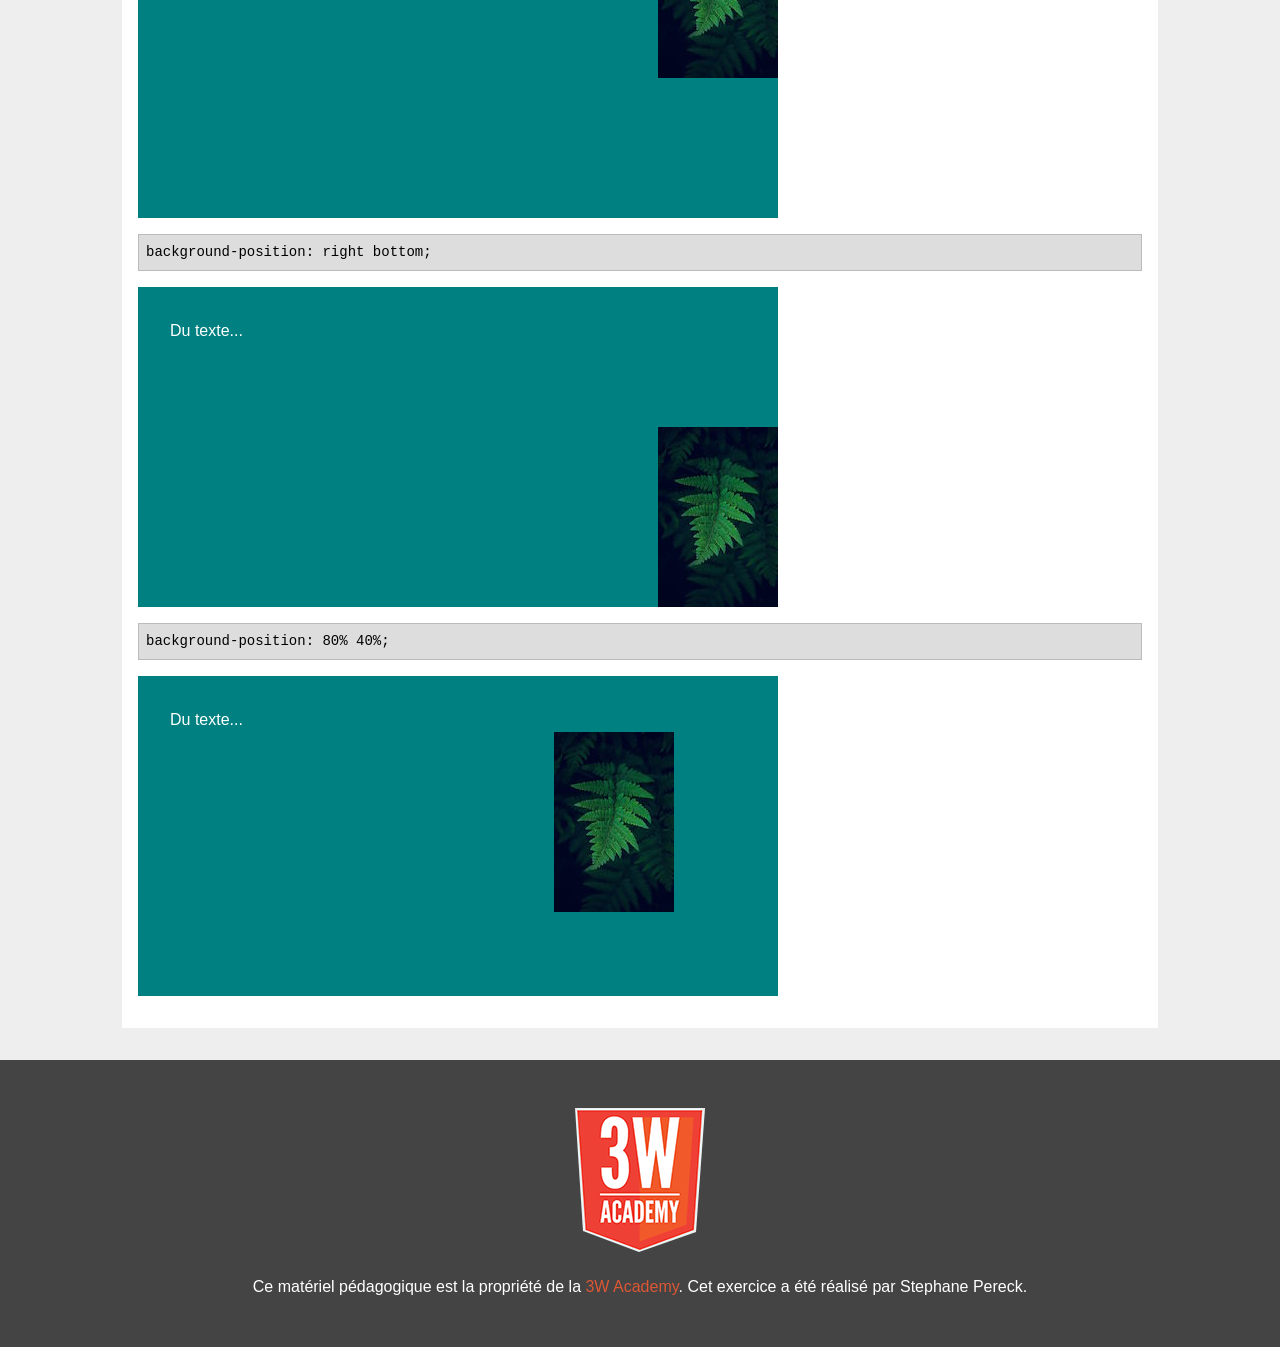
<file: Jour 1/Images de fond/correction/index.html>
<!doctype html>
<html lang="fr">
<head>
    <meta charset="UTF-8">
	<meta name="description" content="Comprendre comment afficher et bien positionner une image de fond">
    <title>Ajouter une image de fond</title>
    <link rel="stylesheet" href="css/common-v2.css" type="text/css" />
    <link rel="stylesheet" href="css/theme.css" type="text/css" />
</head>
<body>
    <header class="header">
        <h1>Ajouter une image de fond</h1>
        <p>Comprendre comment afficher et bien positionner une image de fond</p>
    </header>
    <main class="container">
        <article>
            <h2>Image <em>versus</em> background</h2>
			<p>
			    L'image (ici le logo de la 3WA) est un élément &lt;img&gt;, c'est un contenu et sera référencée par les
				moteurs de recherche. L'image de fond (les olives) est une décoration déclarée en dans la feuille de
				style et NE sera PAS référencée par les moteurs de recherche.
			</p>
			<p class="block bg-large">
			    <img src="images/logo-3wa.png" alt="Logo 3WA" />
			</p>
        </article>
 
        <article>
            <h2>Répétition de l'image.</h2>
			<pre class="code">background-repeat: repeat;</pre>
			<p class="block bg-small">Du texte...</p>
			<pre class="code">background-repeat: no-repeat;</pre>
			<p class="block bg-small bg-repeat-no">Du texte...</p>
			<pre class="code">background-repeat: repeat-x;</pre>
			<p class="block bg-small bg-repeat-x">Du texte...</p>
			<pre class="code">background-repeat: repeat-y;</pre>
			<p class="block bg-small bg-repeat-y">Du texte...</p>
        </article>
        
        <article>
            <h2>Ajustement de la taille de l'image du fond par rapport à son élément.</h2>
            <pre class="code">background-size: contain;</pre>
            <p class="block bg-large bg-repeat-no bg-size-contain">Du texte...</p>
            <pre class="code">background-size: cover;</pre>
            <p class="block bg-large bg-repeat-no bg-size-cover">Du texte...</p>
            <pre class="code">background-size: 50%;</pre>
            <p class="block bg-large bg-repeat-no bg-size-50">Du texte...</p>
            <pre class="code">background-size: 80% 40%;</pre>
            <p class="block bg-large bg-repeat-no bg-size-80-40">Du texte...</p>
        </article>
        
        <article>
            <h2>Positionnement de l'image.</h2>
            <pre class="code">background-position: center;</pre>
			<p class="block bg-small bg-repeat-no bg-position-center">Du texte...</p>
            <pre class="code">background-position: right top;</pre>
			<p class="block bg-small bg-repeat-no bg-position-right-top">Du texte...</p>
            <pre class="code">background-position: right bottom;</pre>
			<p class="block bg-small bg-repeat-no bg-position-right-bottom">Du texte...</p>
            <pre class="code">background-position: 80% 40%;</pre>
			<p class="block bg-small bg-repeat-no bg-position-80-40">Du texte...</p>
        </article>
    </main>
    <footer class="footer">
        <p><a rel="license" href="https://3wa.fr/propriete-materiel-pedagogique/"><img alt="Propriété de la 3W Academy" src="images/logo-3wa.png"></a></p>
		<p>Ce matériel pédagogique est la propriété de la <a rel="license" href="https://3wa.fr/propriete-materiel-pedagogique/">3W Academy</a>. Cet exercice a été réalisé par Stephane Pereck.</p>
    </footer>
</body>
</html>
</file>
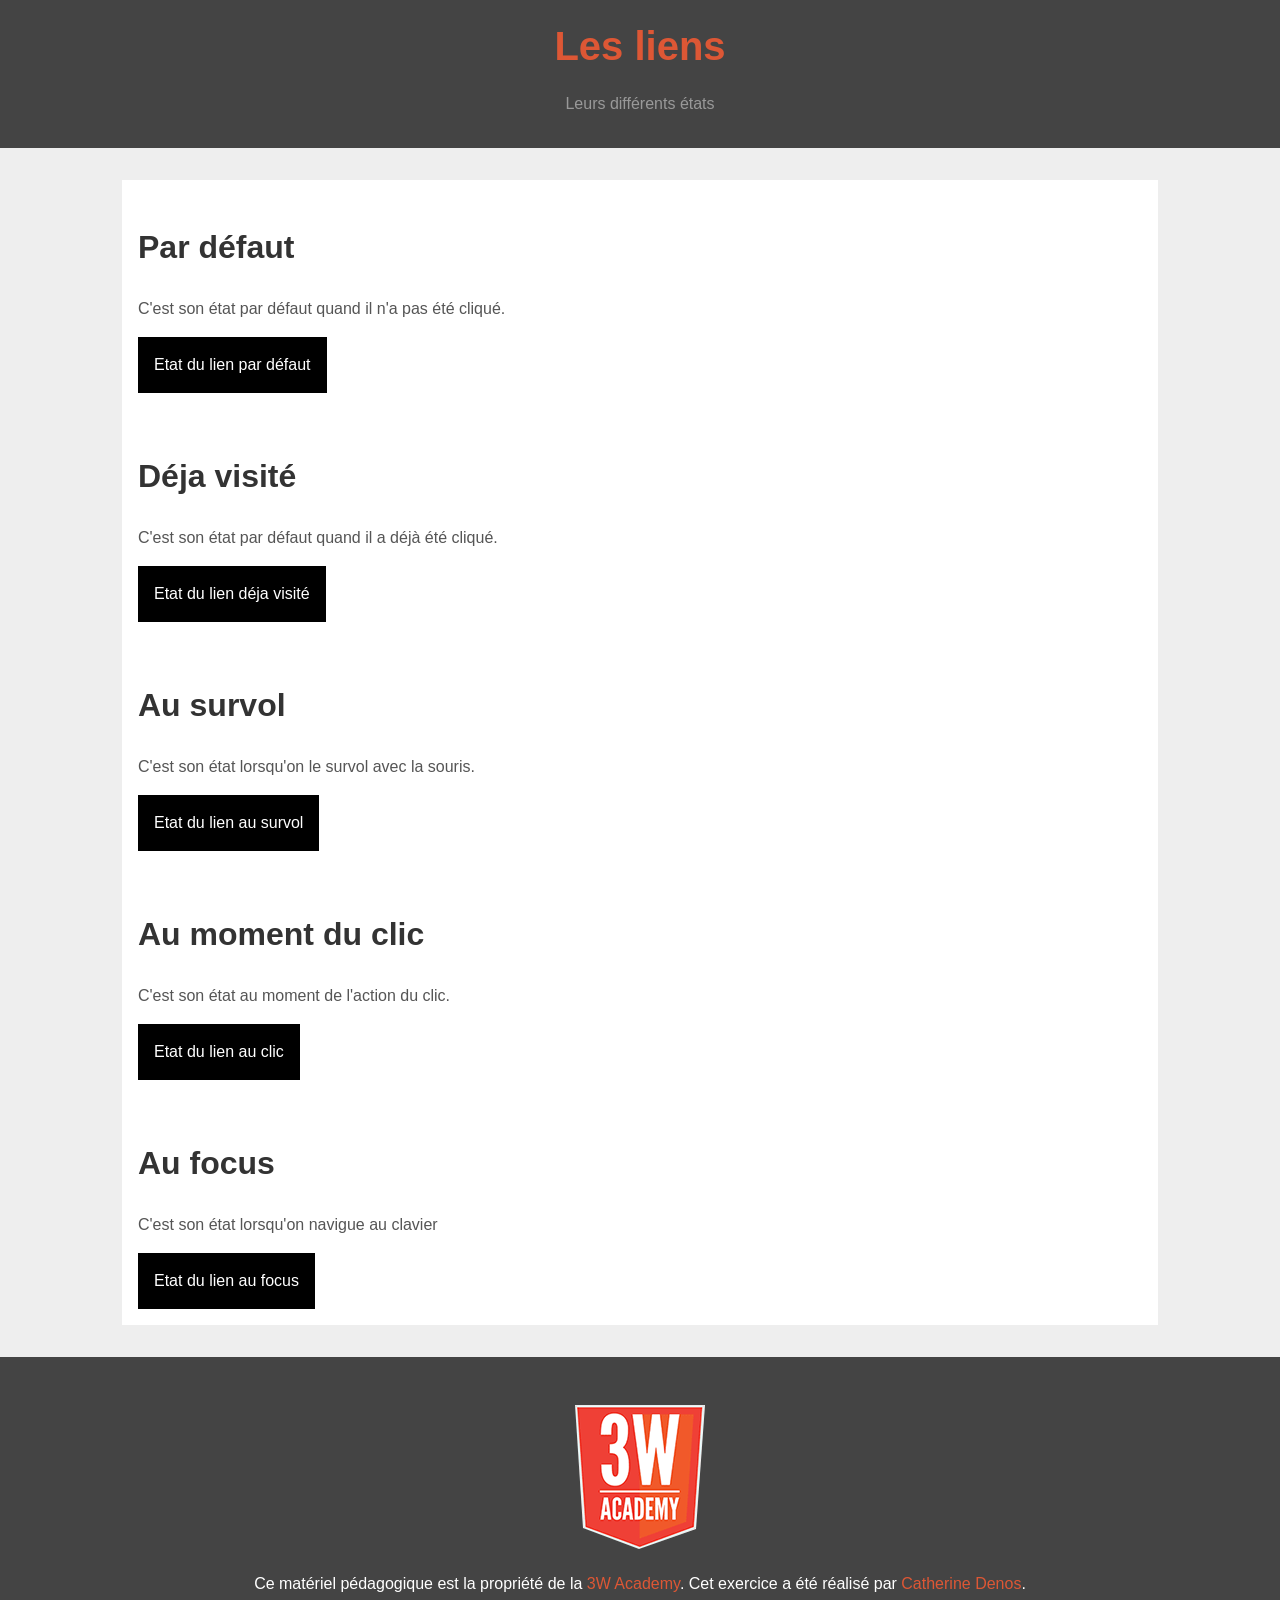
<file: Jour 2/Etat des liens/Correction/index.html>
<!DOCTYPE html>
<html lang="en">
  <head>
    <meta charset="UTF-8" />
    <title>Les liens</title>
    <meta name="description" content="Les liens" />
    <link rel="stylesheet" href="css/common-v2.css" />
    <link rel="stylesheet" href="css/theme.css" />
  </head>
  <body>
    <header class="header">
      <h1>Les liens</h1>
      <p>Leurs différents états</p>
    </header>
    <main class="container">
      <article>
        <h2>Par défaut</h2>

        <p>C'est son état par défaut quand il n'a pas été cliqué.</p>

        <a href="#" class="button">Etat du lien par défaut</a>
      </article>
      <article>
        <h2>Déja visité</h2>

        <p>C'est son état par défaut quand il a déjà été cliqué.</p>

        <a href="#" class="button visite">Etat du lien déja visité</a>
      </article>
      <article>
        <h2>Au survol</h2>

        <p>C'est son état lorsqu'on le survol avec la souris.</p>

        <a href="#" class="button survol">Etat du lien au survol</a>
      </article>
      <article>
        <h2>Au moment du clic</h2>

        <p>C'est son état au moment de l'action du clic.</p>

        <a href="#" class="button click">Etat du lien au clic</a>
      </article>
      <article>
        <h2>Au focus</h2>

        <p>C'est son état lorsqu'on navigue au clavier</p>

        <a href="#" class="button clavier">Etat du lien au focus</a>
      </article>
    </main>

    <footer class="footer">
      <p>
        <a href="https://3wa.fr/propriete-materiel-pedagogique/"
          ><img alt="Propriété de la 3W Academy" src="images/logo-3wa.png"
        /></a>
      </p>
      <p>
        Ce matériel pédagogique est la propriété de la
        <a href="https://3wa.fr/propriete-materiel-pedagogique" target="_blank"
          >3W Academy</a
        >. Cet exercice a été réalisé par
        <a href="https://www.cath2nos.com" target="_blank">Catherine Denos</a>.
      </p>
    </footer>
  </body>
</html>
</file>
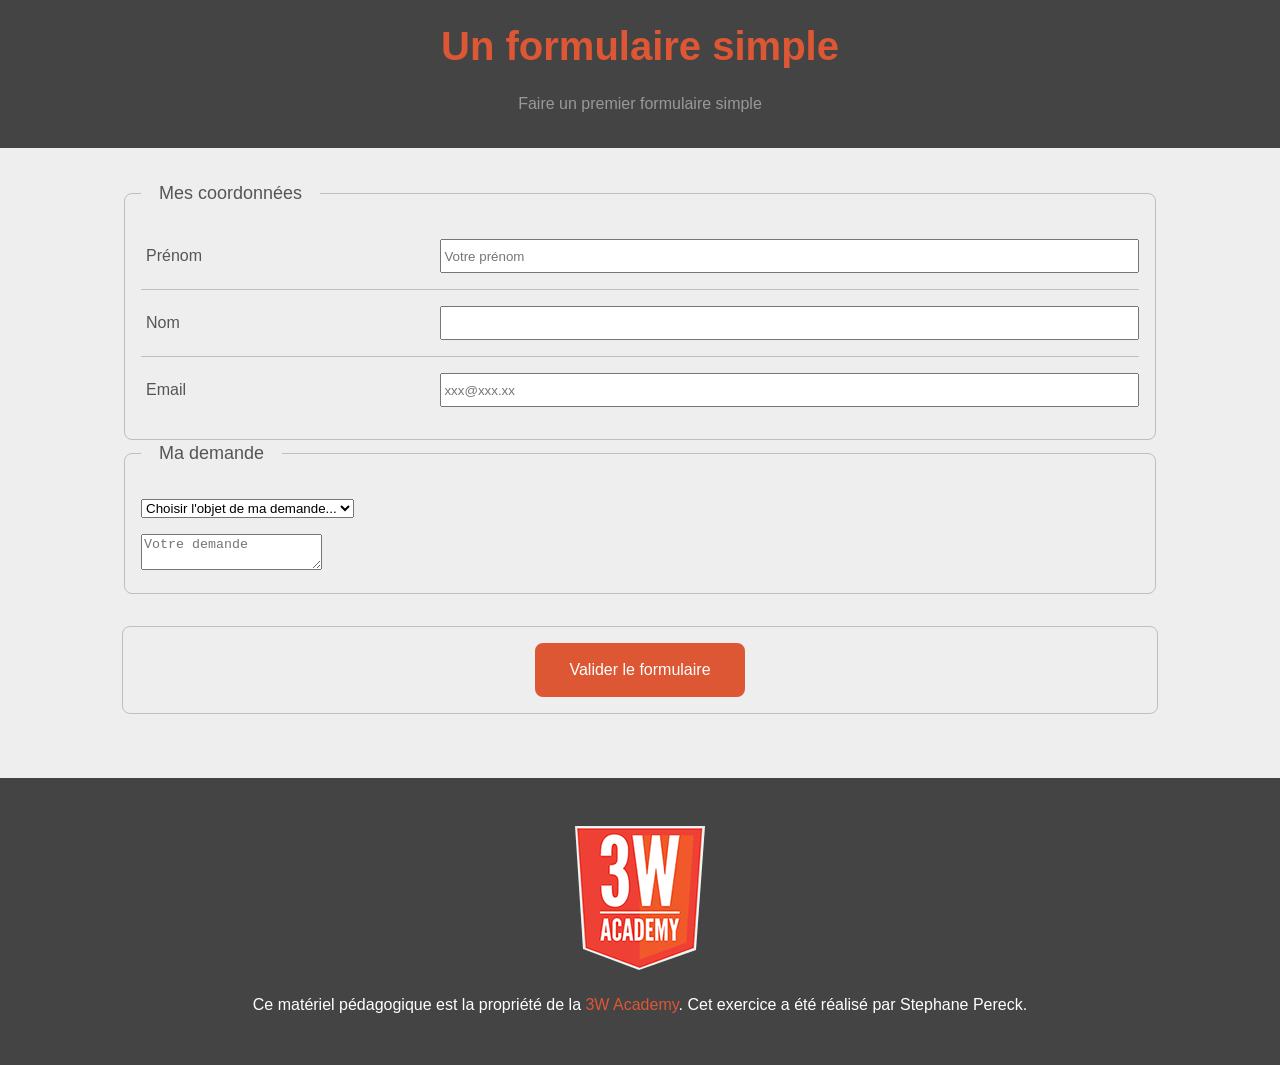
<file: Jour 2/Formulaire/correction/index.html>
<!DOCTYPE html>
<html lang="fr">
  <head>
    <meta charset="UTF-8" />
    <meta name="description" content="Faire un premier formulaire simple" />
    <title>Un formulaire simple</title>
    <link rel="stylesheet" href="css/common-v2.css" type="text/css" />
    <link rel="stylesheet" href="css/theme.css" type="text/css" />
  </head>
  <body>
    <header class="header">
      <h1>Un formulaire simple</h1>
      <p>Faire un premier formulaire simple</p>
    </header>
    <main class="container">
      <form method="post">
        <fieldset>
          <legend>Mes coordonnées</legend>
          <div class="field">
            <label for="firstName">Prénom</label>
            <input
              type="text"
              id="firstName"
              name="prenom"
              placeholder="Votre prénom"
            />
          </div>
          <div class="field">
            <label for="lastName">Nom</label>
            <input type="text" id="lastName" name="nom" />
          </div>
          <div class="field">
            <label for="email">Email</label>
            <input
              type="email"
              id="email"
              name="courriel"
              placeholder="xxx@xxx.xx"
            />
          </div>
        </fieldset>
        <fieldset>
          <legend>Ma demande</legend>
          <div class="field">
            <select name="objet">
              <option value="0">Choisir l'objet de ma demande...</option>
              <option value="q">Question d'ordre général</option>
              <option value="g">Déclarer un bug gênant</option>
              <option value="b">Déclarer un bug bloquant</option>
            </select>
          </div>
          <textarea name="demande" placeholder="Votre demande"></textarea>
        </fieldset>
        <div class="toolbar">
          <button type="submit" class="submit-button">
            Valider le formulaire
          </button>
        </div>
      </form>
    </main>
    <footer class="footer">
      <p>
        <a rel="license" href="https://3wa.fr/propriete-materiel-pedagogique/"
          ><img alt="Propriété de la 3W Academy" src="images/logo-3wa.png"
        /></a>
      </p>
      <p>
        Ce matériel pédagogique est la propriété de la
        <a rel="license" href="https://3wa.fr/propriete-materiel-pedagogique/"
          >3W Academy</a
        >. Cet exercice a été réalisé par Stephane Pereck.
      </p>
    </footer>
  </body>
</html>
</file>
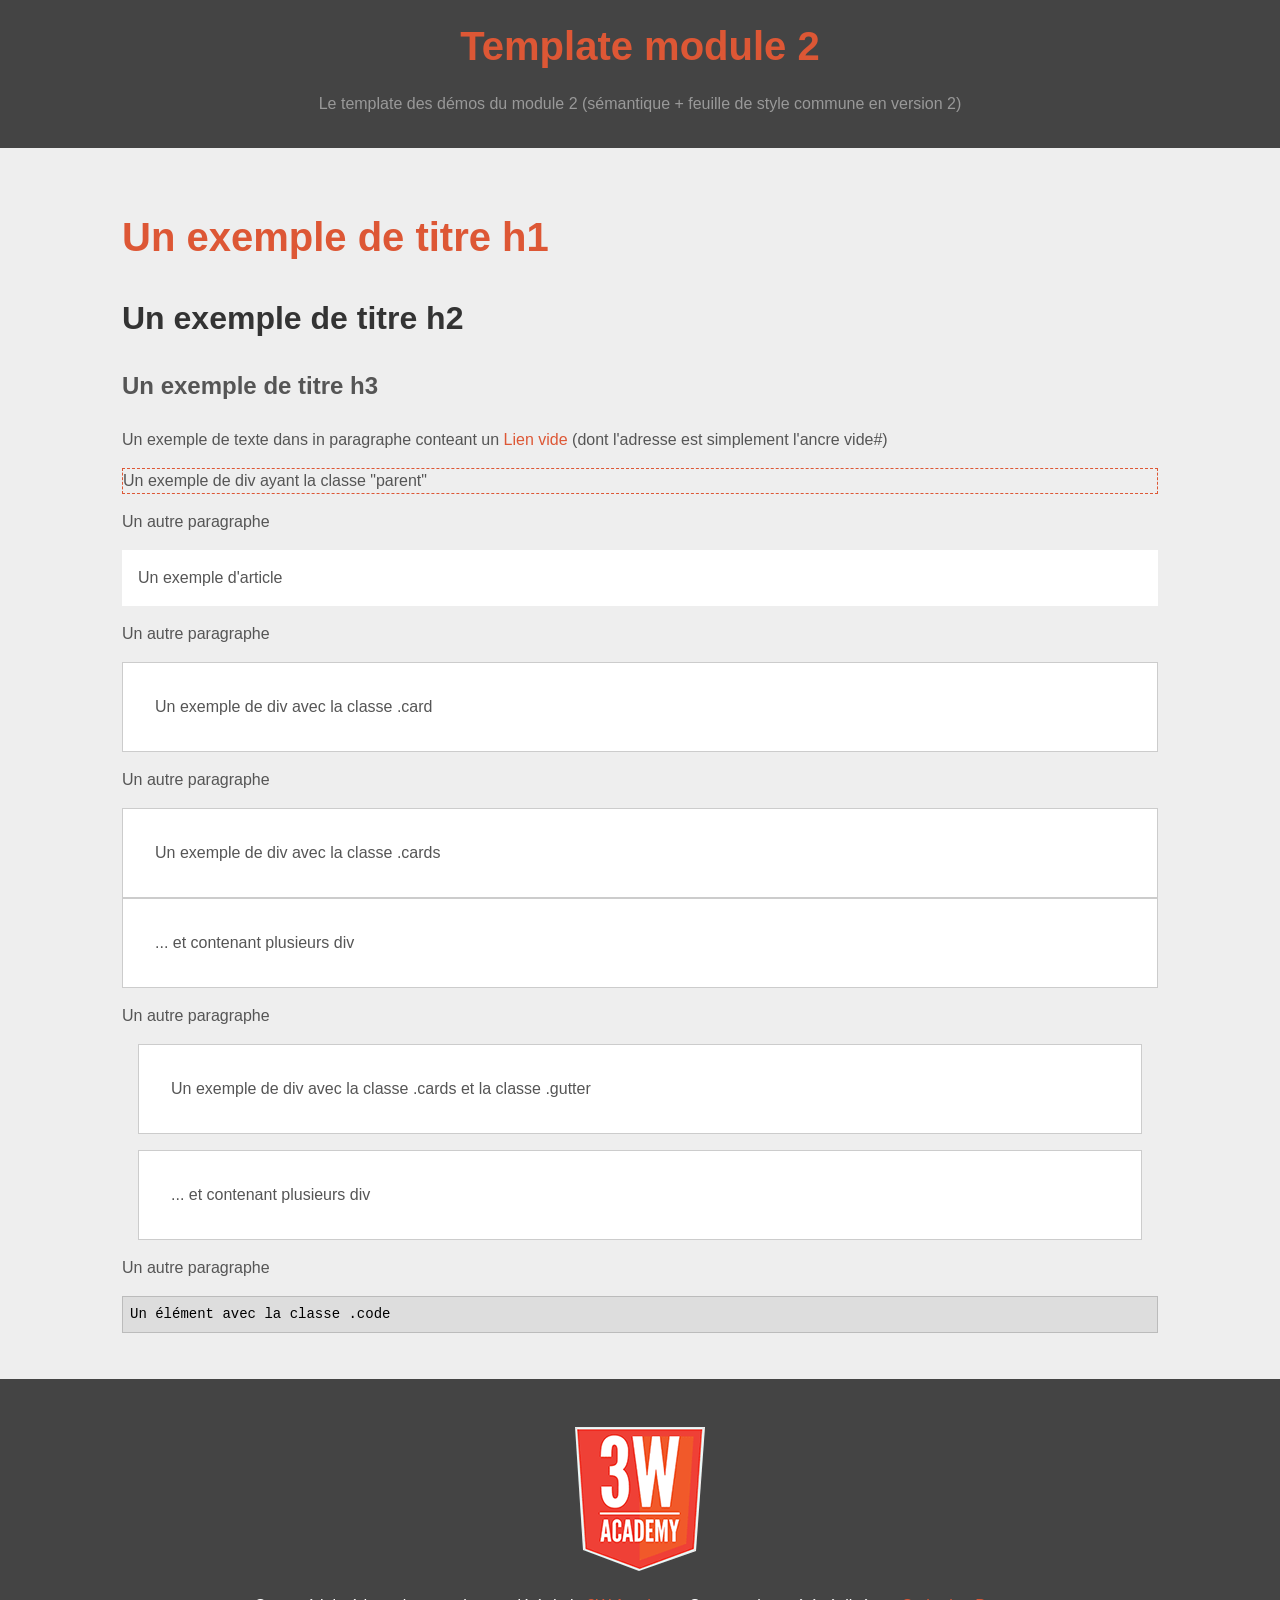
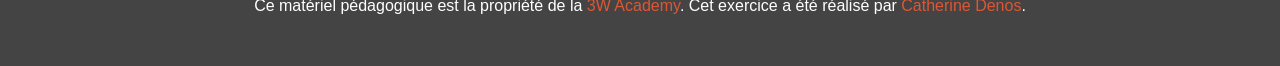
<file: Template v2/Correction Template/Correction Template/index.html>
<!DOCTYPE html>
<html lang="en">
  <head>
    <meta charset="UTF-8" />
    <title>Template module 1</title>
    <meta name="description" content="Template module 1" />
    <link rel="stylesheet" href="css/common-v2.css" />
  </head>
  <body>
    <header class="header">
      <h1>Template module 2</h1>
      <p>
        Le template des démos du module 2 (sémantique + feuille de style commune
        en version 2)
      </p>
    </header>
    <main class="container">
      <h1>Un exemple de titre h1</h1>

      <h2>Un exemple de titre h2</h2>

      <h3>Un exemple de titre h3</h3>

      <p>
        Un exemple de texte dans in paragraphe conteant un
        <a href="#">Lien vide</a> (dont l'adresse est simplement l'ancre vide#)
      </p>

      <div class="parent">Un exemple de div ayant la classe "parent"</div>

      <p>Un autre paragraphe</p>

      <article>Un exemple d'article</article>

      <p>Un autre paragraphe</p>

      <div class="card">Un exemple de div avec la classe .card</div>

      <p>Un autre paragraphe</p>

      <div class="cards">
        <div>Un exemple de div avec la classe .cards</div>
        <div>... et contenant plusieurs div</div>
      </div>

      <p>Un autre paragraphe</p>

      <div class="cards gutter">
        <div>Un exemple de div avec la classe .cards et la classe .gutter</div>
        <div>... et contenant plusieurs div</div>
      </div>

      <p>Un autre paragraphe</p>

      <pre class="code">Un élément avec la classe .code</pre>
    </main>

    <footer class="footer">
      <p>
        <a href="https://3wa.fr/propriete-materiel-pedagogique/"
          ><img alt="Propriété de la 3W Academy" src="images/logo-3wa.png"
        /></a>
      </p>
      <p>
        Ce matériel pédagogique est la propriété de la
        <a href="https://3wa.fr/propriete-materiel-pedagogique" target="_blank"
          >3W Academy</a
        >. Cet exercice a été réalisé par
        <a href="https://www.cath2nos.com" target="_blank">Catherine Denos</a>.
      </p>
    </footer>
  </body>
</html>
</file>
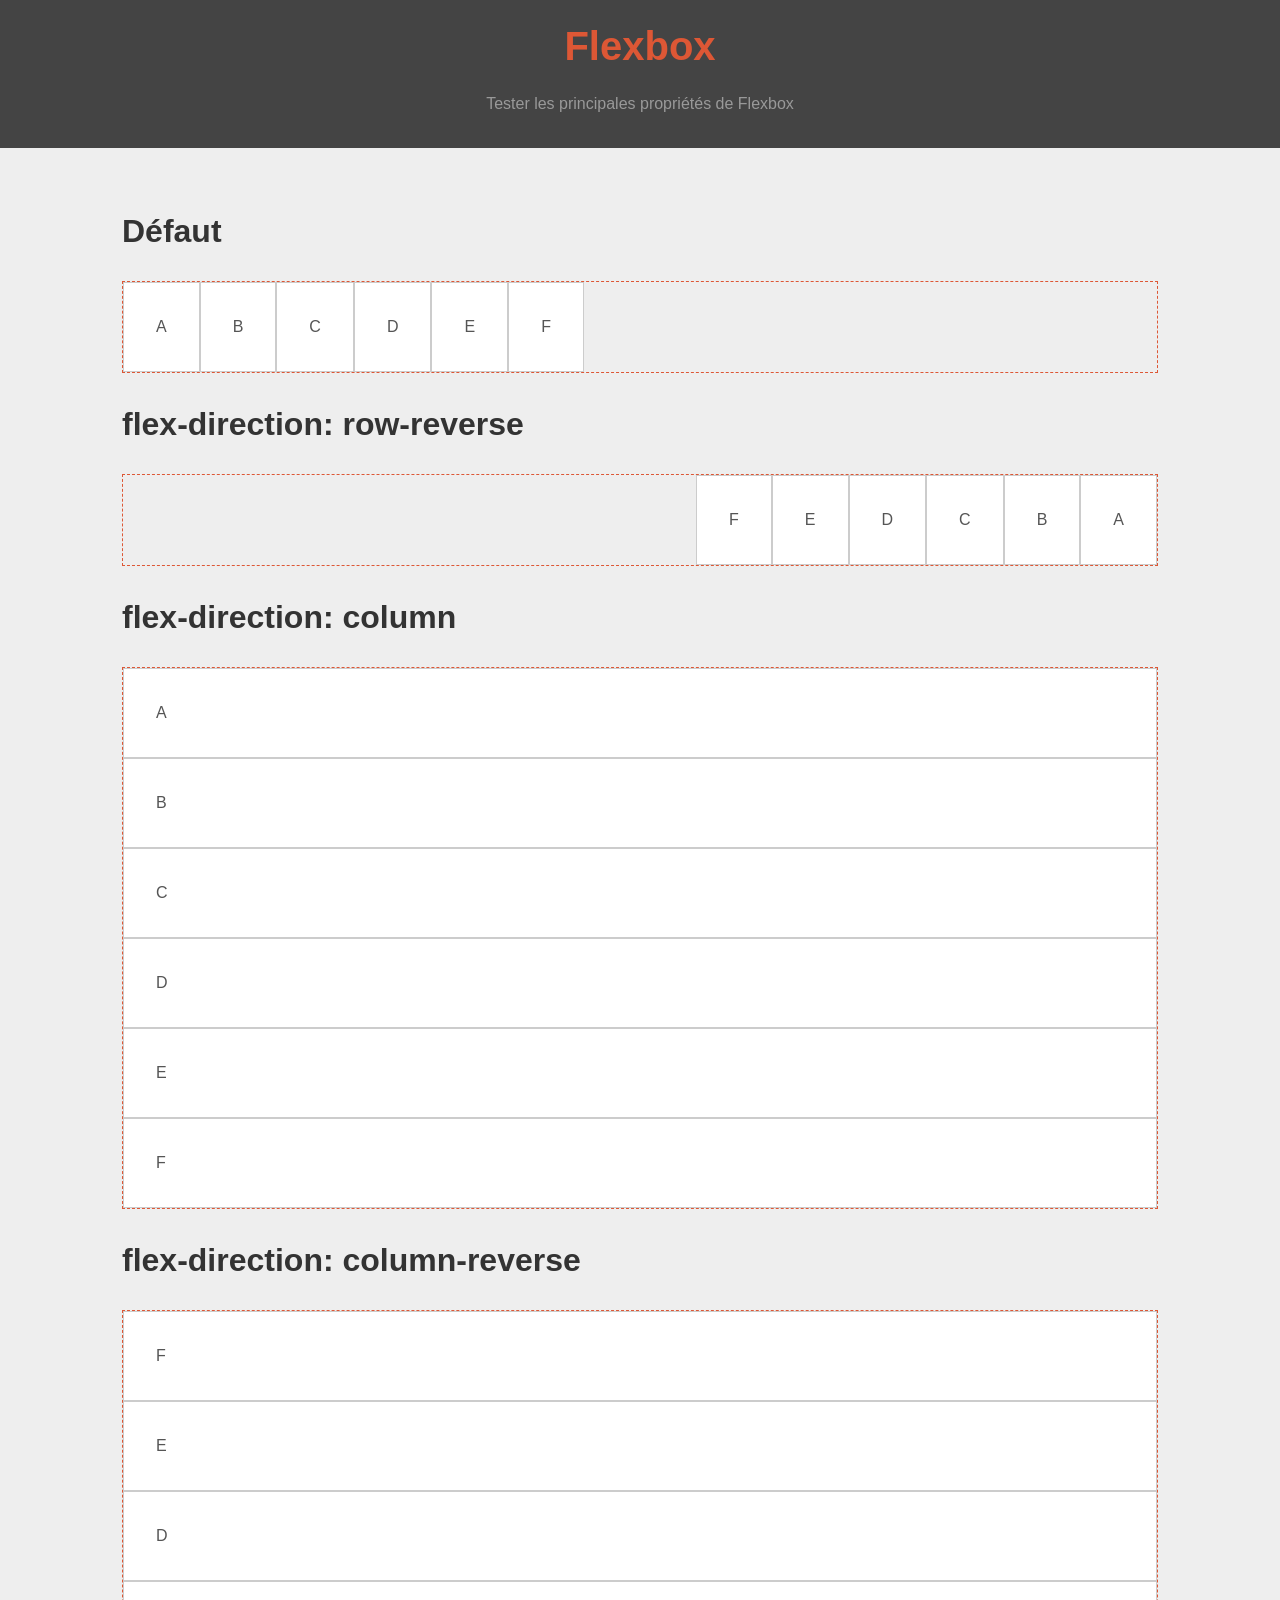
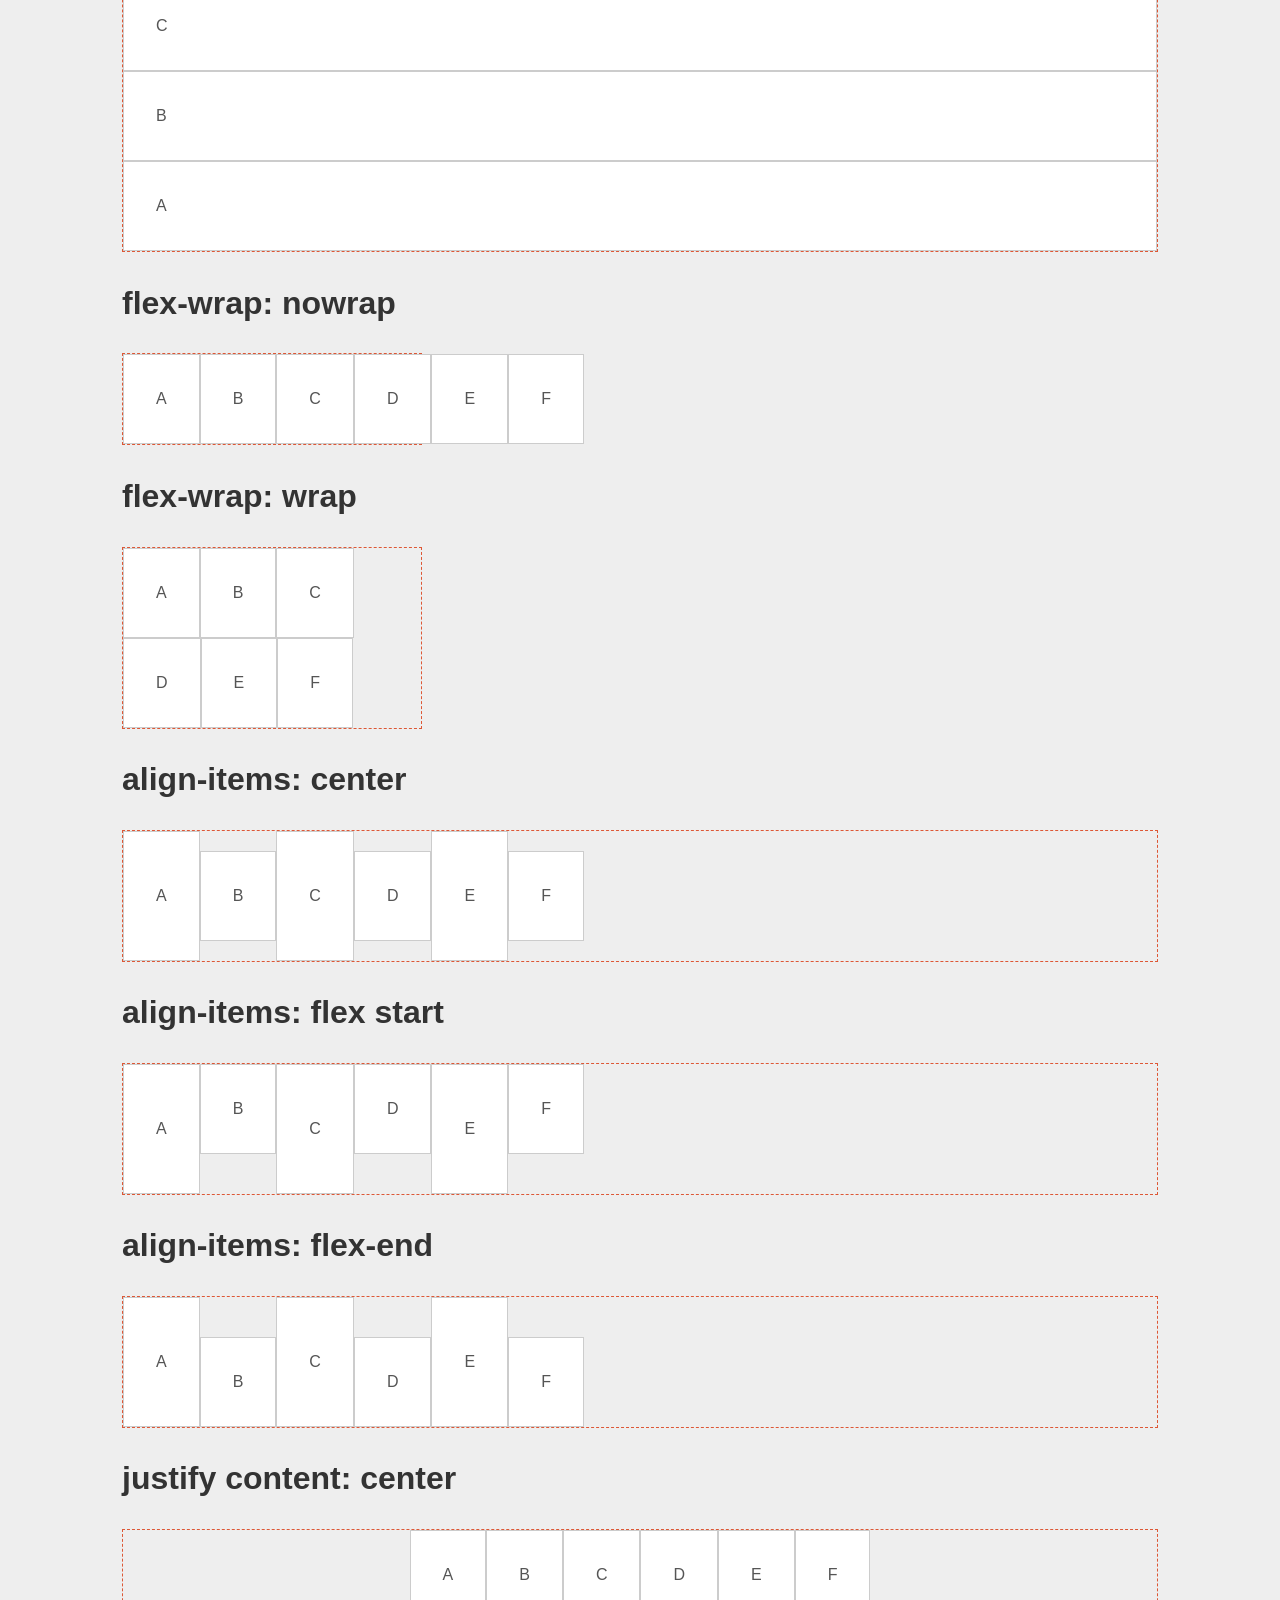
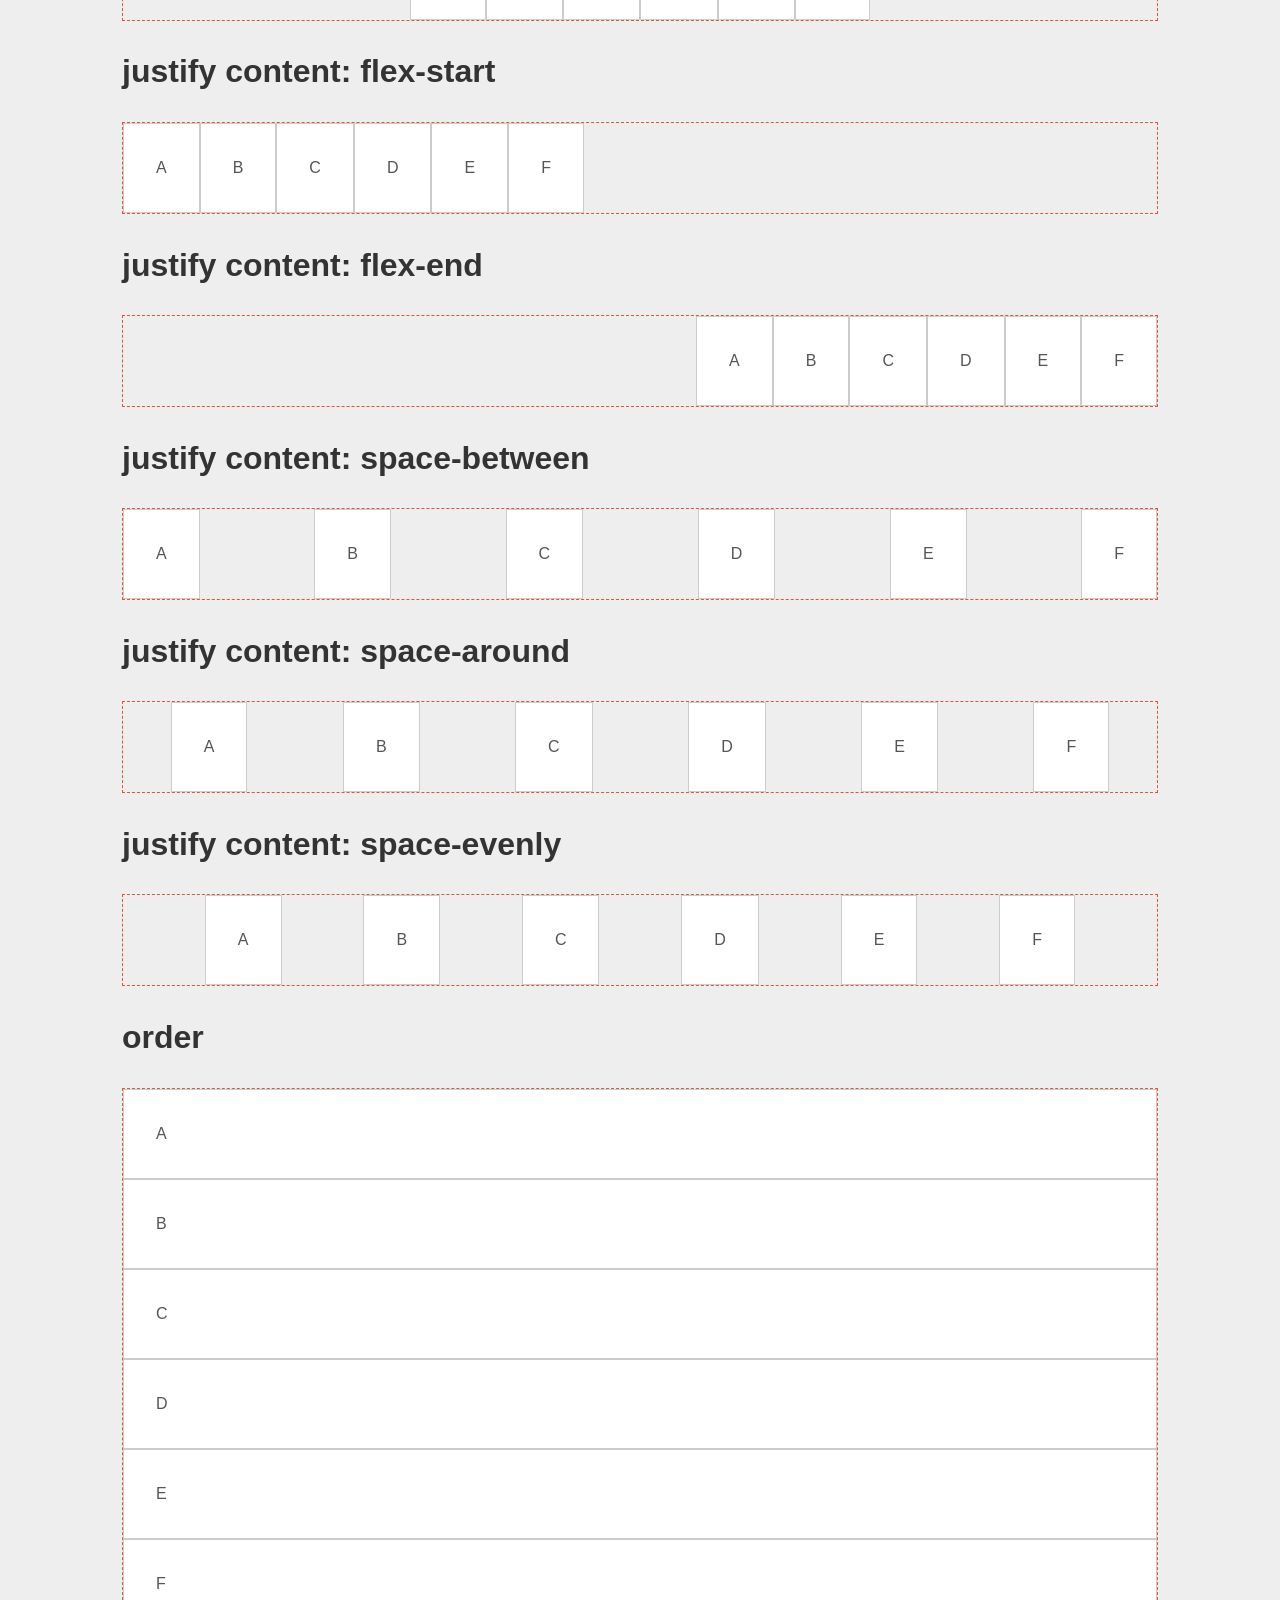
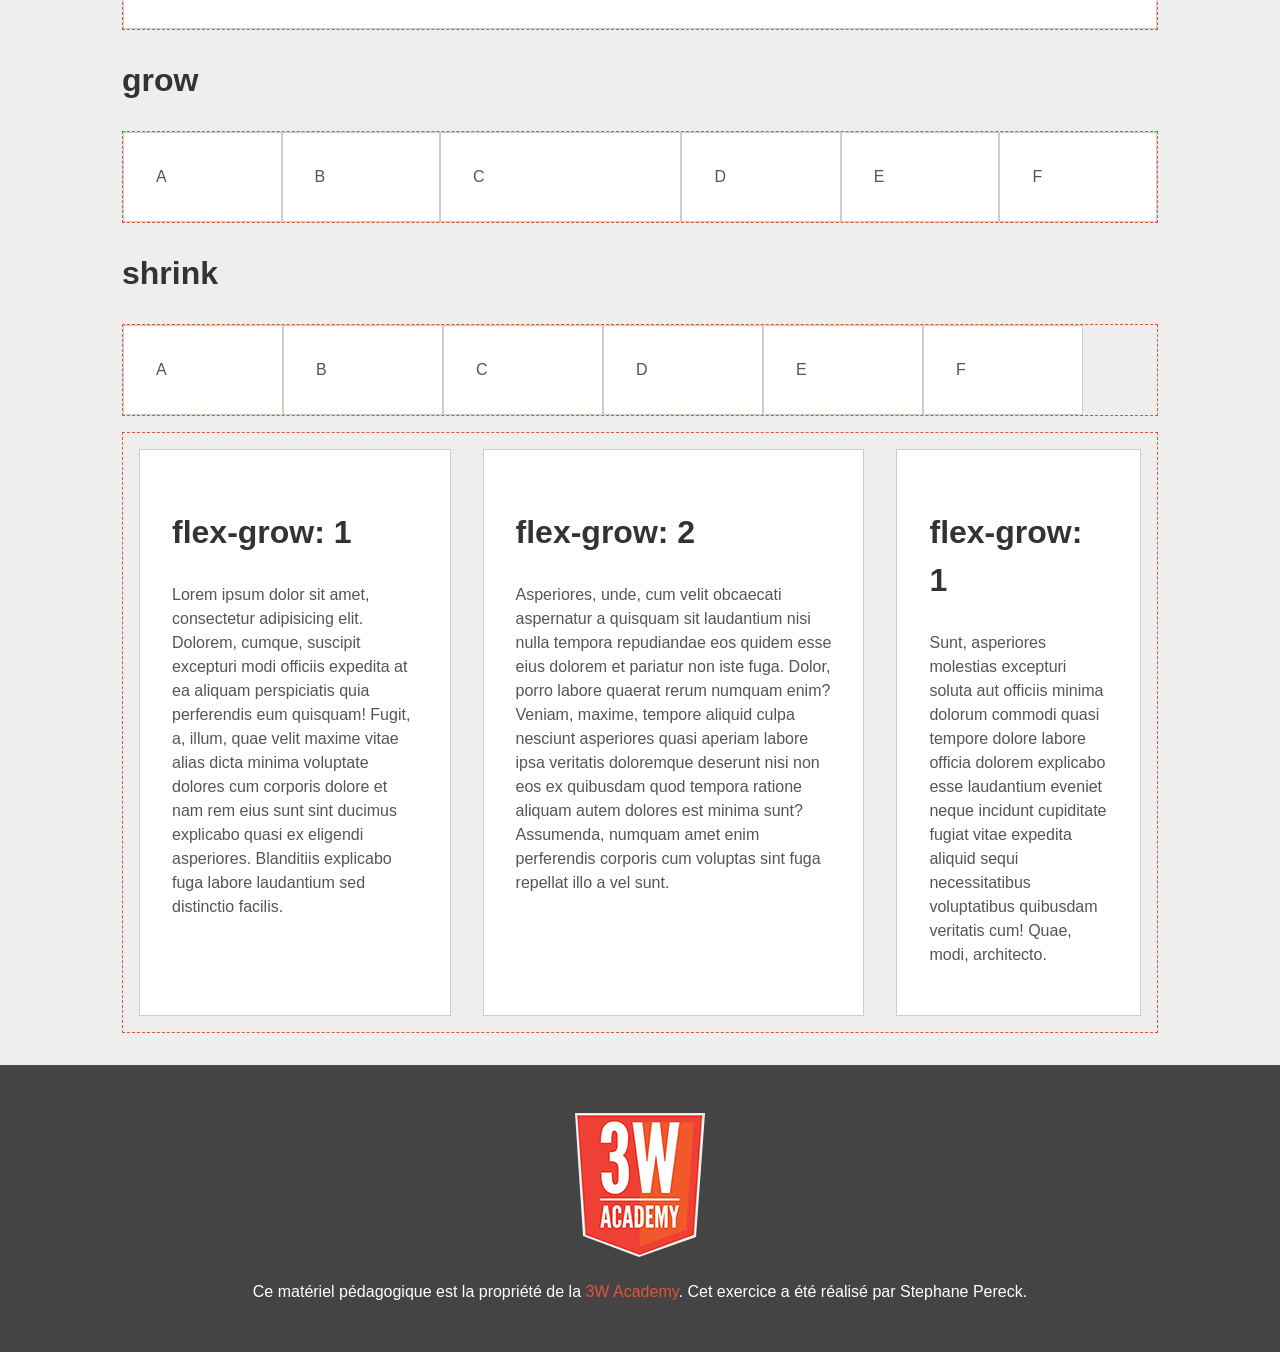
<file: Jour 1/Flex/Flex/correction/index.html>
<!DOCTYPE html>
<html lang="fr">
  <head>
    <meta charset="UTF-8" />
    <meta
      name="description"
      content="Tester les principales propriétés de Flexbox"
    />
    <title>Flexbox</title>
    <link rel="stylesheet" href="css/common-v2.css" type="text/css" />
    <link rel="stylesheet" href="css/theme.css" type="text/css" />
  </head>
  <body>
    <header class="header">
      <h1>Flexbox</h1>
      <p>Tester les principales propriétés de Flexbox</p>
    </header>
    <main class="container">
      <h2>Défaut</h2>
      <ul class="cards parent test-default">
        <li>A</li>
        <li>B</li>
        <li>C</li>
        <li>D</li>
        <li>E</li>
        <li>F</li>
      </ul>
      <h2>flex-direction: row-reverse</h2>
      <ul class="cards parent test-direction-row-reverse">
        <li>A</li>
        <li>B</li>
        <li>C</li>
        <li>D</li>
        <li>E</li>
        <li>F</li>
      </ul>
      <h2>flex-direction: column</h2>
      <ul class="cards parent test-direction-column">
        <li>A</li>
        <li>B</li>
        <li>C</li>
        <li>D</li>
        <li>E</li>
        <li>F</li>
      </ul>
      <h2>flex-direction: column-reverse</h2>
      <ul class="cards parent test-direction-column-reverse">
        <li>A</li>
        <li>B</li>
        <li>C</li>
        <li>D</li>
        <li>E</li>
        <li>F</li>
      </ul>
      <h2>flex-wrap: nowrap</h2>
      <ul class="cards parent test-nowrap">
        <li>A</li>
        <li>B</li>
        <li>C</li>
        <li>D</li>
        <li>E</li>
        <li>F</li>
      </ul>
      <h2>flex-wrap: wrap</h2>
      <ul class="cards parent test-wrap">
        <li>A</li>
        <li>B</li>
        <li>C</li>
        <li>D</li>
        <li>E</li>
        <li>F</li>
      </ul>
      <h2>align-items: center</h2>
      <ul class="cards parent test-align-items-center">
        <li>A</li>
        <li>B</li>
        <li>C</li>
        <li>D</li>
        <li>E</li>
        <li>F</li>
      </ul>
      <h2>align-items: flex start</h2>
      <ul class="cards parent test-align-items-flex-start">
        <li>A</li>
        <li>B</li>
        <li>C</li>
        <li>D</li>
        <li>E</li>
        <li>F</li>
      </ul>
      <h2>align-items: flex-end</h2>
      <ul class="cards parent test-align-items-flex-end">
        <li>A</li>
        <li>B</li>
        <li>C</li>
        <li>D</li>
        <li>E</li>
        <li>F</li>
      </ul>
      <h2>justify content: center</h2>
      <ul class="cards parent test-justify-content-center">
        <li>A</li>
        <li>B</li>
        <li>C</li>
        <li>D</li>
        <li>E</li>
        <li>F</li>
      </ul>
      <h2>justify content: flex-start</h2>
      <ul class="cards parent test-justify-content-flex-start">
        <li>A</li>
        <li>B</li>
        <li>C</li>
        <li>D</li>
        <li>E</li>
        <li>F</li>
      </ul>
      <h2>justify content: flex-end</h2>
      <ul class="cards parent test-justify-content-flex-end">
        <li>A</li>
        <li>B</li>
        <li>C</li>
        <li>D</li>
        <li>E</li>
        <li>F</li>
      </ul>
      <h2>justify content: space-between</h2>
      <ul class="cards parent test-justify-content-space-between">
        <li>A</li>
        <li>B</li>
        <li>C</li>
        <li>D</li>
        <li>E</li>
        <li>F</li>
      </ul>
      <h2>justify content: space-around</h2>
      <ul class="cards parent test-justify-content-space-around">
        <li>A</li>
        <li>B</li>
        <li>C</li>
        <li>D</li>
        <li>E</li>
        <li>F</li>
      </ul>
      <h2>justify content: space-evenly</h2>
      <ul class="cards parent test-justify-content-space-evenly">
        <li>A</li>
        <li>B</li>
        <li>C</li>
        <li>D</li>
        <li>E</li>
        <li>F</li>
      </ul>
      <h2>order</h2>
      <ul class="cards parent test-order">
        <li>A</li>
        <li>B</li>
        <li>C</li>
        <li>D</li>
        <li>E</li>
        <li>F</li>
      </ul>
      <h2>grow</h2>
      <ul class="cards parent test-grow">
        <li>A</li>
        <li>B</li>
        <li>C</li>
        <li>D</li>
        <li>E</li>
        <li>F</li>
      </ul>
      <h2>shrink</h2>
      <ul class="cards parent test-shrink">
        <li>A</li>
        <li>B</li>
        <li>C</li>
        <li>D</li>
        <li>E</li>
        <li>F</li>
      </ul>

      <section class="cards parent gutter test-grow">
        <article>
          <h2>flex-grow: 1</h2>
          <p>
            Lorem ipsum dolor sit amet, consectetur adipisicing elit. Dolorem,
            cumque, suscipit excepturi modi officiis expedita at ea aliquam
            perspiciatis quia perferendis eum quisquam! Fugit, a, illum, quae
            velit maxime vitae alias dicta minima voluptate dolores cum corporis
            dolore et nam rem eius sunt sint ducimus explicabo quasi ex eligendi
            asperiores. Blanditiis explicabo fuga labore laudantium sed
            distinctio facilis.
          </p>
        </article>
        <article class="x2">
          <h2>flex-grow: 2</h2>
          <p>
            Asperiores, unde, cum velit obcaecati aspernatur a quisquam sit
            laudantium nisi nulla tempora repudiandae eos quidem esse eius
            dolorem et pariatur non iste fuga. Dolor, porro labore quaerat rerum
            numquam enim? Veniam, maxime, tempore aliquid culpa nesciunt
            asperiores quasi aperiam labore ipsa veritatis doloremque deserunt
            nisi non eos ex quibusdam quod tempora ratione aliquam autem dolores
            est minima sunt? Assumenda, numquam amet enim perferendis corporis
            cum voluptas sint fuga repellat illo a vel sunt.
          </p>
        </article>
        <article>
          <h2>flex-grow: 1</h2>
          <p>
            Sunt, asperiores molestias excepturi soluta aut officiis minima
            dolorum commodi quasi tempore dolore labore officia dolorem
            explicabo esse laudantium eveniet neque incidunt cupiditate fugiat
            vitae expedita aliquid sequi necessitatibus voluptatibus quibusdam
            veritatis cum! Quae, modi, architecto.
          </p>
        </article>
      </section>
    </main>
    <footer class="footer">
      <p>
        <a rel="license" href="https://3wa.fr/propriete-materiel-pedagogique/"
          ><img alt="Propriété de la 3W Academy" src="images/logo-3wa.png"
        /></a>
      </p>
      <p>
        Ce matériel pédagogique est la propriété de la
        <a rel="license" href="https://3wa.fr/propriete-materiel-pedagogique/"
          >3W Academy</a
        >. Cet exercice a été réalisé par Stephane Pereck.
      </p>
    </footer>
  </body>
</html>
</file>
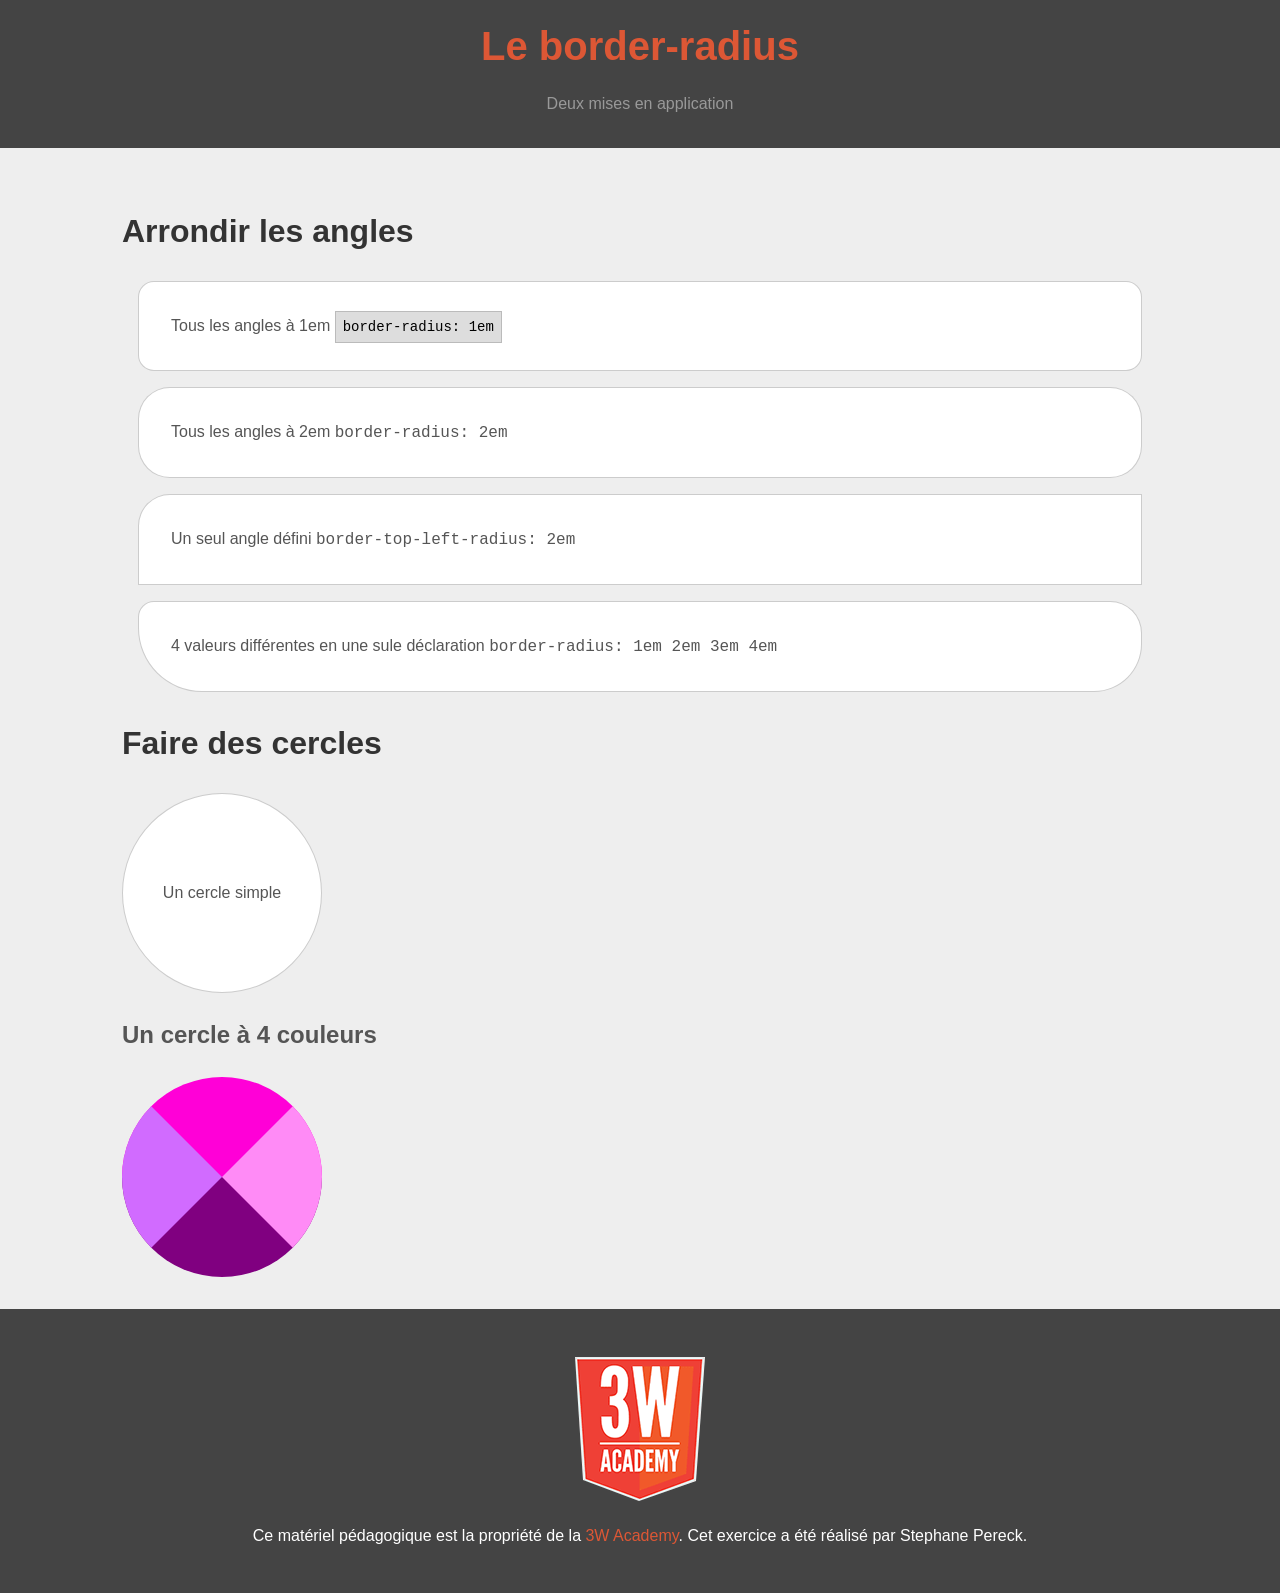
<file: Jour 2/Bords arrondis/Bords arrondis/correction/index.html>
<!DOCTYPE html>
<html lang="fr">
  <head>
    <meta charset="UTF-8" />
    <meta name="description" content="Deux mises en application" />
    <title>Le border-radius</title>
    <link rel="stylesheet" href="css/common-v2.css" type="text/css" />
    <link rel="stylesheet" href="css/theme.css" type="text/css" />
  </head>
  <body>
    <header class="header">
      
      <h1>Le border-radius</h1>
      
      <p>Deux mises en application</p>
      
    </header>
    
    <main class="container">
      
      <section>
        
        <h2>Arrondir les angles</h2>
        
        <div class="cards gutter">
          
          <div class="border-1">
            Tous les angles à 1em <code class="code">border-radius: 1em</code>
          </div>
          
          <div class="border-2">
            Tous les angles à 2em <code>border-radius: 2em</code>
          </div>
          
          <div class="border-3">
            Un seul angle défini <code>border-top-left-radius: 2em</code>
          </div>
          
          <div class="border-4">
            4 valeurs différentes en une sule déclaration
            <code>border-radius: 1em 2em 3em 4em</code>
          </div>
          
        </div>
        
      </section>
      <section>
        
        <h2>Faire des cercles</h2>
        
        <div class="card circle-1">Un cercle simple</div>
        
        <h3>Un cercle à 4 couleurs</h3>
        
        <div class="cards circle-2"></div>
        
      </section>
      
    </main>
    
    
    <footer class="footer">
      <p>
        <a rel="license" href="https://3wa.fr/propriete-materiel-pedagogique/"
          ><img alt="Propriété de la 3W Academy" src="images/logo-3wa.png"
        /></a>
      </p>
      <p>
        Ce matériel pédagogique est la propriété de la
        <a rel="license" href="https://3wa.fr/propriete-materiel-pedagogique/"
          >3W Academy</a
        >. Cet exercice a été réalisé par Stephane Pereck.
      </p>
    </footer>
  </body>
</html>
</file>
<file: Colonnes inline-block/correction/css/common-v2.css>
/* *****************************************************************
TOOLS
***************************************************************** */
* {
    box-sizing: border-box; /* On spécifie que la largeur (width) de chaque boîte comprend le padding et la bordure (par défaut, c'est seulement la largeur du contenu) */
}

html {
    font-size: 62.5%;/* 1rem = 10px (la formule est 10/16*100) la taille par défaut étant 16px */
}

body {
    font-size: 1.6rem; /* on remets la taille du texte par défaut pour le body à 16px en utilisant les rem comme unité) */
}


/* *****************************************************************
GENERALITIES
***************************************************************** */

/* Le corps du document */
body {
	font-family: sans-serif;
	color: #555;
	background-color: #eee;
	line-height: 1.5;
	margin: 0;
	padding: 0;
}

/* Le titre principal d'un flux */
h1 {
    font-size: 4rem;
    color: #DD5735;
}

/* Le titre de second niveau  */
h2 {
    font-size: 3.2rem;
    color: #333;
}

/* Le titre de troisème niveau */
h3 {
    font-size: 2.4rem;
}

/* Les liens */
a {
    color: #DD5735;
    text-decoration: none;
}

a:hover {
	text-decoration: underline;
	color: #000;
}


/* Contenu principal */
main {
	padding: 2em;
}

article {
    background-color: #FFF;
    padding: 1em;
}

/* *****************************************************************
CONTAINER
***************************************************************** */

/* Le container permet de limiter la largeur d'un contenu */
.container {
    max-width: 1100px;
    margin-left: auto;
    margin-right: auto;
}

/* *****************************************************************
MAIN LAYOUT
***************************************************************** */

/* L'entête de la page */
.header {
    padding: 1em;
    text-align: center;
    background-color: #444;
    color: #999;
}

.header h1 {
    margin: 0;
}

/* Le pied de page */
.footer {
    padding: 2em;
    text-align: center;
    background-color: #444;
    color: #FFF;
}

/* *****************************************************************
VARIOUS
***************************************************************** */

/* Utile pour mettre en évidence un parent */
.parent {
    border: 1px dashed #DD5735;
}

.card,
.cards > div
{
    padding: 2em;
    background-color: #FFF;
    border: 1px solid rgba(0, 0, 0, 0.2);
}

.gutter > div {
    margin: 1em;
}

.code {
    padding: 0.5em;
    font-family: Monaco, monospace;
    font-size: 1.4rem;
    color: black;
    background-color: #ddd;
    border: 1px solid #bbb;
}
</file>
<file: Colonnes inline-block/correction/css/theme.css>
section {
    padding: 1em;
    background-color: #FFF;
}

.parent {
    padding: 1em;
}

.card {
    width: 50%;
    display: inline-block;
}

/* Hack CSS */
.hack-css {
    font-size: 0;
    padding: 1rem;
}
.card {
    font-size: initial;
}


.valign {
	vertical-align: top;
}
</file>
<file: Les tableaux/correction/css/common-v2.css>
/* *****************************************************************
TOOLS
***************************************************************** */
* {
  box-sizing: border-box; /* On spécifie que la largeur (width) de chaque boîte comprend le padding et la bordure (par défaut, c'est seulement la largeur du contenu) */
}

html {
  font-size: 62.5%; /* 1rem = 10px (la formule est 10/16*100) la taille par défaut étant 16px */
}

body {
  font-size: 1.6rem; /* on remets la taille du texte par défaut pour le body à 16px en utilisant les rem comme unité) */
}

/* *****************************************************************
GENERALITIES
***************************************************************** */

/* Le corps du document */
body {
  font-family: sans-serif;
  color: #555;
  background-color: #fff;
  line-height: 1.5;
  margin: 0;
  padding: 0;
}

/* Le titre principal d'un flux */
h1 {
  font-size: 4rem;
  color: #dd5735;
}

/* Le titre de second niveau  */
h2 {
  font-size: 3.2rem;
  color: #333;
}

/* Le titre de troisème niveau */
h3 {
  font-size: 2.4rem;
}

/* Les liens */
a {
  color: #dd5735;
  text-decoration: none;
}

a:hover {
  text-decoration: underline;
  color: #000;
}

/* Contenu principal */
main {
  padding: 2em;
}

article {
  background-color: #fff;
  padding: 1em;
}

/* *****************************************************************
CONTAINER
***************************************************************** */

/* Le container permet de limiter la largeur d'un contenu */
.container {
  max-width: 1100px;
  margin-left: auto;
  margin-right: auto;
}

/* *****************************************************************
MAIN LAYOUT
***************************************************************** */

/* L'entête de la page */
.header {
  padding: 1em;
  text-align: center;
  background-color: #444;
  color: #999;
}

.header h1 {
  margin: 0;
}

/* Le pied de page */
.footer {
  padding: 2em;
  text-align: center;
  background-color: #444;
  color: #fff;
}

/* *****************************************************************
VARIOUS
***************************************************************** */

/* Utile pour mettre en évidence un parent */
.parent {
  border: 1px dashed #dd5735;
}

.card,
.cards > div {
  padding: 2em;
  background-color: #fff;
  border: 1px solid rgba(0, 0, 0, 0.2);
}

.gutter > div {
  margin: 1em;
}

.code {
  padding: 0.5em;
  font-family: Monaco, monospace;
  font-size: 1.4rem;
  color: black;
  background-color: #ddd;
  border: 1px solid #bbb;
}
</file>
<file: Les tableaux/correction/css/theme.css>
/* simple */
table th,
table td {
  padding: 1em;
  border: 1px solid #ccc;
}

/*regions*/
.tableau-regions {
  width: 100%;
  border-collapse: collapse;
}
.tableau-regions caption,
.tableau-regions th,
.tableau-regions td {
  padding: 1em;
  border: 1px solid #ccc;
}
.tableau-regions caption {
  font-size: 2rem;
}
.tableau-regions th {
  border-bottom: 2px solid #999;
}
.tableau-regions tfoot {
  border-top: 2px solid #999;
}
.tableau-regions td {
  text-align: right;
}
.tableau-regions td:first-of-type {
  text-align: left;
}
.tableau-regions tbody td:nth-child(2) {
  text-align: center;
}
.tableau-regions tbody tr:nth-child(even) {
  background-color: #eee;
}
</file>
<file: Modele de boite/correction/css/common-v1.css>
/* *****************************************************************
GENERALITIES
***************************************************************** */

/* Le corps du document */
body {
	font-family: sans-serif;
	color: #555;
	background-color: #eee;
}

/* Le titre principal d'un flux */
h1 {
    font-size: 2.5rem;
    color: #DD5735;
}

/* Le titre de second niveau  */
h2 {
    font-size: 2rem;
    color: #333;
}

/* Le titre de troisème niveau */
h3 {
    font-size: 1.5rem;
}

/* Les liens */
a {
    color: #DD5735;
    text-decoration: none;
}

/* *****************************************************************
MAIN LAYOUT
***************************************************************** */

/* L'entête de la page */
.header {
    text-align: center;
    background-color: #DDD;
    border: 1px solid #DD5735;
}


/* Le pied de page */
.footer {
    text-align: center;
    background-color: #DDD;
    border: 1px solid #555;
}

/* *****************************************************************
VARIOUS
***************************************************************** */

/* Utile pour mettre en évidence un parent */
.parent {
    border: 1px dashed #DD5735;
}
</file>
<file: Modele de boite/correction/css/style.css>
.titre1 {
background-color:#CCC ;
text-align: center;
border: 1px solid red;
}
.box {
background-color:#CCC ;  
}
.box1 {
background-color:#CCC;
margin: 2rem;
}
.box2 {
background-color:#CCC;
padding: 2rem;
}
.box3 {
background-color:#CCC;
padding: 2rem;
border : 5px solid red;
}
.box4 {
background-color:#CCC;
padding: 2rem;
border : 5px solid red;
width: 500px;
}
.box5 {
background-color:#CCC;
background-color:#CCC;
padding: 2rem;
border : 5px solid red;
width: 500px;
box-sizing: border-box;
}
</file>
<file: Flex/Flex/correction/css/common-v2.css>
/* *****************************************************************
TOOLS
***************************************************************** */
* {
    box-sizing: border-box; /* On spécifie que la largeur (width) de chaque boîte comprend le padding et la bordure (par défaut, c'est seulement la largeur du contenu) */
}

html {
    font-size: 62.5%;/* 1rem = 10px (la formule est 10/16*100) la taille par défaut étant 16px */
}

body {
    font-size: 1.6rem; /* on remets la taille du texte par défaut pour le body à 16px en utilisant les rem comme unité) */
}


/* *****************************************************************
GENERALITIES
***************************************************************** */

/* Le corps du document */
body {
	font-family: sans-serif;
	color: #555;
	background-color: #eee;
	line-height: 1.5;
	margin: 0;
	padding: 0;
}

/* Le titre principal d'un flux */
h1 {
    font-size: 4rem;
    color: #DD5735;
}

/* Le titre de second niveau  */
h2 {
    font-size: 3.2rem;
    color: #333;
}

/* Le titre de troisème niveau */
h3 {
    font-size: 2.4rem;
}

/* Les liens */
a {
    color: #DD5735;
    text-decoration: none;
}

a:hover {
	text-decoration: underline;
	color: #000;
}


/* Contenu principal */
main {
	padding: 2em;
}

article {
    background-color: #FFF;
    padding: 1em;
}
ul {
  list-style :none;
  padding: 0;
}
/* *****************************************************************
CONTAINER
***************************************************************** */

/* Le container permet de limiter la largeur d'un contenu */
.container {
    max-width: 1100px;
    margin-left: auto;
    margin-right: auto;
}

/* *****************************************************************
MAIN LAYOUT
***************************************************************** */

/* L'entête de la page */
.header {
    padding: 1em;
    text-align: center;
    background-color: #444;
    color: #999;
}

.header h1 {
    margin: 0;
}

/* Le pied de page */
.footer {
    padding: 2em;
    text-align: center;
    background-color: #444;
    color: #FFF;
}

/* *****************************************************************
VARIOUS
***************************************************************** */

/* Utile pour mettre en évidence un parent */
.parent {
    border: 1px dashed #DD5735;
}

.card,
.cards > *
{
    padding: 2em;
    background-color: #FFF;
    border: 1px solid rgba(0, 0, 0, 0.2);
}

.gutter > * {
    margin: 1em;
}

.code {
    padding: 0.5em;
    font-family: Monaco, monospace;
    font-size: 1.4rem;
    color: black;
    background-color: #ddd;
    border: 1px solid #bbb;
}
</file>
<file: Flex/Flex/correction/css/theme.css>
/*FLEX DIRECTION*/

.test-default {
    display: flex;
}
.test-direction-row-reverse {
    display: flex;
    flex-direction: row-reverse;
}
.test-direction-column {
    display: flex;
    flex-direction: column;
}
.test-direction-column-reverse {
    display: flex;
    flex-direction: column-reverse;
}

/*FLEX WRAP*/

.test-nowrap {
    display: flex;
    width: 300px;
    flex-wrap: nowrap; /* Default */
}

.test-wrap {
    display: flex;
    width: 300px;
    flex-wrap: wrap;
}

/*ALIGN-ITEMS*/

[class*="test-align-items"] li:nth-child(odd) {
	line-height: 4em;
}

.test-align-items-center {
    display: flex;
    align-items: center;
}
.test-align-items-flex-start {
    display: flex;
    align-items: flex-start;
}
.test-align-items-flex-end {
    display: flex;
    align-items: flex-end;
}
/*JUSTIFY-CONTENT*/

.test-justify-content-center {
    display: flex;
    justify-content: center;
}
.test-justify-content-flex-start {
    display: flex;
    justify-content: flex-start;
}
.test-justify-content-flex-end {
    display: flex;
    justify-content: flex-end;
}
.test-justify-content-space-between {
    display: flex;
    justify-content: space-between;
}
.test-justify-content-space-around {
    display: flex;
    justify-content: space-around;
}
.test-justify-content-space-evenly{
    display: flex;
    justify-content: space-evenly;
}

/* ORDER */

.test-order li:nth-child(1) {
    order: 4;
}
.test-order li:nth-child(2) {
	order: 2;
}
.test-order li:nth-child(3) {
	order: 6;
}
.test-order li:nth-child(4) {
	order: 1;
}
.test-order li:nth-child(5) {
	order: 3;
}
.test-order li:nth-child(6) {
	order: 5;
}

/*GROW*/

.test-grow {
    display: flex;
}
.test-grow > *{
    flex-grow: 1;
}
.test-grow .x2 {
    flex-grow: 2;
}
.test-grow li:nth-child(3) {
    flex-grow: 2;
}

/*SHRINK*/

.test-shrink {
    display: flex;
}
.test-shrink > * {
    flex-basis: 10em;
    flex-shrink: 1;
}
.test-shrink li:nth-child(3) {
    flex-shrink: 6;
}
</file>
<file: Jour 1/Images de fond/correction/css/common-v2.css>
/* *****************************************************************
TOOLS
***************************************************************** */
* {
    box-sizing: border-box; /* On spécifie que la largeur (width) de chaque boîte comprend le padding et la bordure (par défaut, c'est seulement la largeur du contenu) */
}

html {
    font-size: 62.5%;/* 1rem = 10px (la formule est 10/16*100) la taille par défaut étant 16px */
}

body {
    font-size: 1.6rem; /* on remets la taille du texte par défaut pour le body à 16px en utilisant les rem comme unité) */
}


/* *****************************************************************
GENERALITIES
***************************************************************** */

/* Le corps du document */
body {
	font-family: sans-serif;
	color: #555;
	background-color: #eee;
	line-height: 1.5;
	margin: 0;
	padding: 0;
}

/* Le titre principal d'un flux */
h1 {
    font-size: 4rem;
    color: #DD5735;
}

/* Le titre de second niveau  */
h2 {
    font-size: 3.2rem;
    color: #333;
}

/* Le titre de troisème niveau */
h3 {
    font-size: 2.4rem;
}

/* Les liens */
a {
    color: #DD5735;
    text-decoration: none;
}

a:hover {
	text-decoration: underline;
	color: #000;
}

ul {
    list-style: none;
    padding: 0;
}

/* Contenu principal */
main {
	padding: 2em;
}

article {
    background-color: #FFF;
    padding: 1em;
}

/* *****************************************************************
CONTAINER
***************************************************************** */

/* Le container permet de limiter la largeur d'un contenu */
.container {
    max-width: 1100px;
    margin-left: auto;
    margin-right: auto;
}

/* *****************************************************************
MAIN LAYOUT
***************************************************************** */

/* L'entête de la page */
.header {
    padding: 1em;
    text-align: center;
    background-color: #444;
    color: #999;
}

.header h1 {
    margin: 0;
}

/* Le pied de page */
.footer {
    padding: 2em;
    text-align: center;
    background-color: #444;
    color: #FFF;
}

/* *****************************************************************
VARIOUS
***************************************************************** */

/* Utile pour mettre en évidence un parent */
.parent {
    border: 1px dashed #DD5735;
}

.card,
.cards > *
{
    padding: 2em;
    background-color: #FFF;
    border: 1px solid rgba(0, 0, 0, 0.2);
}

.gutter > * {
    margin: 1em;
}

.code {
    padding: 0.5em;
    font-family: Monaco, monospace;
    font-size: 1.4rem;
    color: black;
    background-color: #ddd;
    border: 1px solid #bbb;
}
</file>
<file: Jour 1/Images de fond/correction/css/theme.css>
.block {
    max-width: 40em;
    min-height: 20em;
    padding: 2em;
    color: white;
    background-color: teal;
}

.bg-large {
    background-image: url(../images/large.jpg);
}
.bg-small {
    background-image: url(../images/small.jpg);
}

.bg-repeat-no {
    background-repeat: no-repeat;
}
.bg-repeat-x {
    background-repeat: repeat-x;
}
.bg-repeat-y {
    background-repeat: repeat-y;
}

.bg-size-contain {
    background-size: contain;
}
.bg-size-cover {
    background-size: cover;
}
.bg-size-50 {
    background-size: 50%
}
.bg-size-80-40 {
    background-size: 80% 40%;
}

.bg-position-center {
    background-position: center;
}
.bg-position-right-top {
    background-position: right top;
}
.bg-position-right-bottom {
    background-position: right bottom;
}
.bg-position-80-40 {
    background-position: 80% 40%;
}
</file>
<file: Jour 2/Etat des liens/Correction/css/common-v2.css>
/*TOOLS*/
* {
  box-sizing: border-box;
}
html {
  font-size: 62.5%;
}

body {
  font-size: 1.6rem;
}
/* *****************************************************************
GENERALITIES
***************************************************************** */

/* Le corps du document */
body {
  font-family: sans-serif;
  color: #555;
  background-color: #eee;
  line-height: 1.5;
  margin: 0;
  padding: 0;
}

/* Le titre principal d'un flux */
h1 {
  font-size: 4rem;
  color: #dd5735;
}

/* Le titre de second niveau  */
h2 {
  font-size: 3.2rem;
  color: #333;
}

/* Le titre de troisème niveau */
h3 {
  font-size: 2.4rem;
}

/* Les liens */
a {
  color: #dd5735;
  text-decoration: none;
}
a:hover {
  text-decoration: underline;
  color: #000;
}
/*CONTENU PRINCIPAL*/
main {
  padding: 2em;
}
article {
  background-color: #fff;
  padding: 1em;
}
ul {
  list-style :none;
  padding: 0;
}
/*CONTAINER*/
.container {
  width: 1100px;
  margin-left: auto;
  margin-right: auto;
}
/* *****************************************************************
MAIN LAYOUT
***************************************************************** */

/* L'entête de la page */
.header {
  text-align: center;
  background-color: #444;
  color: #999;
  padding: 1em;
}
.header h1 {
  margin: 0;
}
/* Le pied de page */
.footer {
  text-align: center;
  background-color: #444;
  padding: 2em;
  color: #fff;
}

/* *****************************************************************
VARIOUS
***************************************************************** */

/* Utile pour mettre en évidence un parent */
.parent {
  border: 1px dashed #dd5735;
}
.card,
.cards > * {
  background-color: #fff;
  border: 1px solid rgba(0, 0, 0, 0.2);
  padding: 2em;
}
.gutter > * {
  margin: 1em;
}
.code {
  padding: 0.5em;
  font-family: Monaco, monospace;
  font-size: 1.4rem;
  color: black;
  background-color: #ddd;
  border: 1px solid #bbb;
}
</file>
<file: Jour 2/Etat des liens/Correction/css/theme.css>
.button {
  display: inline-block;
  background-color: black;
  color: white;
  padding: 1em;
}

.visite:visited {
  background-color: #444;
  text-decoration: underline;
}
.survol:hover {
  background-color: #ff0000;
}
.click:active {
  background-color: #0000ff;
  color: white;
}
.clavier:focus {
  background-color: #ff0000;
  outline: 1px solid;
  outline-color: #ff0000;
}
</file>
<file: Jour 2/Formulaire/correction/css/common-v2.css>
/*TOOLS*/
* {
  box-sizing: border-box;
}
html {
  font-size: 62.5%;
}

body {
  font-size: 1.6rem;
}
/* *****************************************************************
GENERALITIES
***************************************************************** */

/* Le corps du document */
body {
  font-family: sans-serif;
  color: #555;
  background-color: #eee;
  line-height: 1.5;
  margin: 0;
  padding: 0;
}

/* Le titre principal d'un flux */
h1 {
  font-size: 4rem;
  color: #dd5735;
}

/* Le titre de second niveau  */
h2 {
  font-size: 3.2rem;
  color: #333;
}

/* Le titre de troisème niveau */
h3 {
  font-size: 2.4rem;
}

/* Les liens */
a {
  color: #dd5735;
  text-decoration: none;
}
a:hover {
  text-decoration: underline;
  color: #000;
}
/*CONTENU PRINCIPAL*/
main {
  padding: 2em;
}
article {
  background-color: #fff;
  padding: 1em;
}
ul {
  list-style: none;
  padding: 0;
}
/*CONTAINER*/
.container {
  width: 1100px;
  margin-left: auto;
  margin-right: auto;
}
/* *****************************************************************
MAIN LAYOUT
***************************************************************** */

/* L'entête de la page */
.header {
  text-align: center;
  background-color: #444;
  color: #999;
  padding: 1em;
}
.header h1 {
  margin: 0;
}
/* Le pied de page */
.footer {
  text-align: center;
  background-color: #444;
  padding: 2em;
  color: #fff;
}

/* *****************************************************************
VARIOUS
***************************************************************** */

/* Utile pour mettre en évidence un parent */
.parent {
  border: 1px dashed #dd5735;
}
.card,
.cards > * {
  background-color: #fff;
  border: 1px solid rgba(0, 0, 0, 0.2);
  padding: 2em;
}
.gutter > * {
  margin: 1em;
}
.code {
  padding: 0.5em;
  font-family: Monaco, monospace;
  font-size: 1.4rem;
  color: black;
  background-color: #ddd;
  border: 1px solid #bbb;
}
</file>
<file: Jour 2/Formulaire/correction/css/theme.css>
/*FORM*/
.field {
  display: flex;
  padding: 1em 0;
}
.field label {
  width: 30%;
}
.field input {
  width: 70%;
}
.field + .field {
  border-top: 1px solid rgba(0, 0, 0, 0.2);
}
fieldset {
  border: 1px solid rgba(0, 0, 0, 0.2);
  margin-bottom: 2em 0;
  border-radius: 0.5em;
  padding: 1em;
}
legend {
  padding: 0 1em;
  font-size: 1.8rem;
}
label {
  padding: 0.5rem;
}
.toolbar {
  text-align: center;
  margin: 2em 0;
  border: 1px solid rgba(0, 0, 0, 0.2);
  margin-bottom: 2em 0;
  border-radius: 0.5em;
  padding: 1em;
}

.submit-button {
  display: inline-block;
  padding: 1em 2em;
  font-size: 1.6rem;
  color: #fff;
  background-color: #dd5735;
  border: 2px solid #dd5735;
  border-radius: 0.5em;
  cursor: pointer;
}
.submit-button:hover {
  background-color: #fff;
  color: #dd5735;
}
</file>
<file: Template v2/Correction Template/Correction Template/css/common-v2.css>
/*TOOLS*/
* {
  box-sizing: border-box;
}
html {
  font-size: 62.5%;
}

body {
  font-size: 1.6rem;
}
/* *****************************************************************
GENERALITIES
***************************************************************** */

/* Le corps du document */
body {
  font-family: sans-serif;
  color: #555;
  background-color: #eee;
  line-height: 1.5;
  margin: 0;
  padding: 0;
}

/* Le titre principal d'un flux */
h1 {
  font-size: 4rem;
  color: #dd5735;
}

/* Le titre de second niveau  */
h2 {
  font-size: 3.2rem;
  color: #333;
}

/* Le titre de troisème niveau */
h3 {
  font-size: 2.4rem;
}

/* Les liens */
a {
  color: #dd5735;
  text-decoration: none;
}
a:hover {
  text-decoration: underline;
  color: #000;
}
/*CONTENU PRINCIPAL*/
main {
  padding: 2em;
}
article {
  background-color: #fff;
  padding: 1em;
}
ul {
  list-style :none;
  padding: 0;
}
/*CONTAINER*/
.container {
  width: 1100px;
  margin-left: auto;
  margin-right: auto;
}
/* *****************************************************************
MAIN LAYOUT
***************************************************************** */

/* L'entête de la page */
.header {
  text-align: center;
  background-color: #444;
  color: #999;
  padding: 1em;
}
.header h1 {
  margin: 0;
}
/* Le pied de page */
.footer {
  text-align: center;
  background-color: #444;
  padding: 2em;
  color: #fff;
}

/* *****************************************************************
VARIOUS
***************************************************************** */

/* Utile pour mettre en évidence un parent */
.parent {
  border: 1px dashed #dd5735;
}
.card,
.cards > * {
  background-color: #fff;
  border: 1px solid rgba(0, 0, 0, 0.2);
  padding: 2em;
}
.gutter > * {
  margin: 1em;
}
.code {
  padding: 0.5em;
  font-family: Monaco, monospace;
  font-size: 1.4rem;
  color: black;
  background-color: #ddd;
  border: 1px solid #bbb;
}
</file>
<file: Jour 1/Flex/Flex/correction/css/common-v2.css>
/* *****************************************************************
TOOLS
***************************************************************** */
* {
    box-sizing: border-box; /* On spécifie que la largeur (width) de chaque boîte comprend le padding et la bordure (par défaut, c'est seulement la largeur du contenu) */
}

html {
    font-size: 62.5%;/* 1rem = 10px (la formule est 10/16*100) la taille par défaut étant 16px */
}

body {
    font-size: 1.6rem; /* on remets la taille du texte par défaut pour le body à 16px en utilisant les rem comme unité) */
}


/* *****************************************************************
GENERALITIES
***************************************************************** */

/* Le corps du document */
body {
	font-family: sans-serif;
	color: #555;
	background-color: #eee;
	line-height: 1.5;
	margin: 0;
	padding: 0;
}

/* Le titre principal d'un flux */
h1 {
    font-size: 4rem;
    color: #DD5735;
}

/* Le titre de second niveau  */
h2 {
    font-size: 3.2rem;
    color: #333;
}

/* Le titre de troisème niveau */
h3 {
    font-size: 2.4rem;
}

/* Les liens */
a {
    color: #DD5735;
    text-decoration: none;
}

a:hover {
	text-decoration: underline;
	color: #000;
}


/* Contenu principal */
main {
	padding: 2em;
}

article {
    background-color: #FFF;
    padding: 1em;
}
ul {
  list-style :none;
  padding: 0;
}
/* *****************************************************************
CONTAINER
***************************************************************** */

/* Le container permet de limiter la largeur d'un contenu */
.container {
    max-width: 1100px;
    margin-left: auto;
    margin-right: auto;
}

/* *****************************************************************
MAIN LAYOUT
***************************************************************** */

/* L'entête de la page */
.header {
    padding: 1em;
    text-align: center;
    background-color: #444;
    color: #999;
}

.header h1 {
    margin: 0;
}

/* Le pied de page */
.footer {
    padding: 2em;
    text-align: center;
    background-color: #444;
    color: #FFF;
}

/* *****************************************************************
VARIOUS
***************************************************************** */

/* Utile pour mettre en évidence un parent */
.parent {
    border: 1px dashed #DD5735;
}

.card,
.cards > *
{
    padding: 2em;
    background-color: #FFF;
    border: 1px solid rgba(0, 0, 0, 0.2);
}

.gutter > * {
    margin: 1em;
}

.code {
    padding: 0.5em;
    font-family: Monaco, monospace;
    font-size: 1.4rem;
    color: black;
    background-color: #ddd;
    border: 1px solid #bbb;
}
</file>
<file: Jour 1/Flex/Flex/correction/css/theme.css>
/*FLEX DIRECTION*/

.test-default {
    display: flex;
}
.test-direction-row-reverse {
    display: flex;
    flex-direction: row-reverse;
}
.test-direction-column {
    display: flex;
    flex-direction: column;
}
.test-direction-column-reverse {
    display: flex;
    flex-direction: column-reverse;
}

/*FLEX WRAP*/

.test-nowrap {
    display: flex;
    width: 300px;
    flex-wrap: nowrap; /* Default */
}

.test-wrap {
    display: flex;
    width: 300px;
    flex-wrap: wrap;
}

/*ALIGN-ITEMS*/

[class*="test-align-items"] li:nth-child(odd) {
	line-height: 4em;
}

.test-align-items-center {
    display: flex;
    align-items: center;
}
.test-align-items-flex-start {
    display: flex;
    align-items: flex-start;
}
.test-align-items-flex-end {
    display: flex;
    align-items: flex-end;
}
/*JUSTIFY-CONTENT*/

.test-justify-content-center {
    display: flex;
    justify-content: center;
}
.test-justify-content-flex-start {
    display: flex;
    justify-content: flex-start;
}
.test-justify-content-flex-end {
    display: flex;
    justify-content: flex-end;
}
.test-justify-content-space-between {
    display: flex;
    justify-content: space-between;
}
.test-justify-content-space-around {
    display: flex;
    justify-content: space-around;
}
.test-justify-content-space-evenly{
    display: flex;
    justify-content: space-evenly;
}

/* ORDER */

.test-order li:nth-child(1) {
    order: 4;
}
.test-order li:nth-child(2) {
	order: 2;
}
.test-order li:nth-child(3) {
	order: 6;
}
.test-order li:nth-child(4) {
	order: 1;
}
.test-order li:nth-child(5) {
	order: 3;
}
.test-order li:nth-child(6) {
	order: 5;
}

/*GROW*/

.test-grow {
    display: flex;
}
.test-grow > *{
    flex-grow: 1;
}
.test-grow .x2 {
    flex-grow: 2;
}
.test-grow li:nth-child(3) {
    flex-grow: 2;
}

/*SHRINK*/

.test-shrink {
    display: flex;
}
.test-shrink > * {
    flex-basis: 10em;
    flex-shrink: 1;
}
.test-shrink li:nth-child(3) {
    flex-shrink: 6;
}
</file>
<file: Jour 2/Bords arrondis/Bords arrondis/correction/css/common-v2.css>
/* *****************************************************************
TOOLS
***************************************************************** */
* {
    box-sizing: border-box; /* On spécifie que la largeur (width) de chaque boîte comprend le padding et la bordure (par défaut, c'est seulement la largeur du contenu) */
}

html {
    font-size: 62.5%;/* 1rem = 10px (la formule est 10/16*100) la taille par défaut étant 16px */
}

body {
    font-size: 1.6rem; /* on remets la taille du texte par défaut pour le body à 16px en utilisant les rem comme unité) */
}


/* *****************************************************************
GENERALITIES
***************************************************************** */

/* Le corps du document */
body {
	font-family: sans-serif;
	color: #555;
	background-color: #eee;
	line-height: 1.5;
	margin: 0;
	padding: 0;
}

/* Le titre principal d'un flux */
h1 {
    font-size: 4rem;
    color: #DD5735;
}

/* Le titre de second niveau  */
h2 {
    font-size: 3.2rem;
    color: #333;
}

/* Le titre de troisème niveau */
h3 {
    font-size: 2.4rem;
}

/* Les liens */
a {
    color: #DD5735;
    text-decoration: none;
}

a:hover {
	text-decoration: underline;
	color: #000;
}

ul {
    list-style: none;
    padding: 0;
}

/* Contenu principal */
main {
	padding: 2em;
}

article {
    background-color: #FFF;
    padding: 1em;
}

/* *****************************************************************
CONTAINER
***************************************************************** */

/* Le container permet de limiter la largeur d'un contenu */
.container {
    max-width: 1100px;
    margin-left: auto;
    margin-right: auto;
}

/* *****************************************************************
MAIN LAYOUT
***************************************************************** */

/* L'entête de la page */
.header {
    padding: 1em;
    text-align: center;
    background-color: #444;
    color: #999;
}

.header h1 {
    margin: 0;
}

/* Le pied de page */
.footer {
    padding: 2em;
    text-align: center;
    background-color: #444;
    color: #FFF;
}

/* *****************************************************************
VARIOUS
***************************************************************** */

/* Utile pour mettre en évidence un parent */
.parent {
    border: 1px dashed #DD5735;
}

.card,
.cards > *
{
    padding: 2em;
    background-color: #FFF;
    border: 1px solid rgba(0, 0, 0, 0.2);
}

.gutter > * {
    margin: 1em;
}

.code {
    padding: 0.5em;
    font-family: Monaco, monospace;
    font-size: 1.4rem;
    color: black;
    background-color: #ddd;
    border: 1px solid #bbb;
}
</file>
<file: Jour 2/Bords arrondis/Bords arrondis/correction/css/theme.css>
.border-1 {
  border-radius: 1em;
}
.border-2 {
  border-radius: 2em;
}
.border-3 {
  border-top-left-radius: 2em;
}
.border-4 {
  border-radius: 1em 2em 3em 4em;
}
.circle-1 {
  border-radius: 50%;
  padding: 0;
  width: 20rem;
  line-height: 19.8rem;
  text-align: center;
}
.circle-2 {
  width: 20rem;
  line-height: 19.8rem;
  border-radius: 50%;
  border-top: 10rem solid #ff00d7;
  border-bottom: 10rem solid purple;
  border-left: 10rem solid #d16bff;
  border-right: 10rem solid #ff8bf6;
}
</file>
